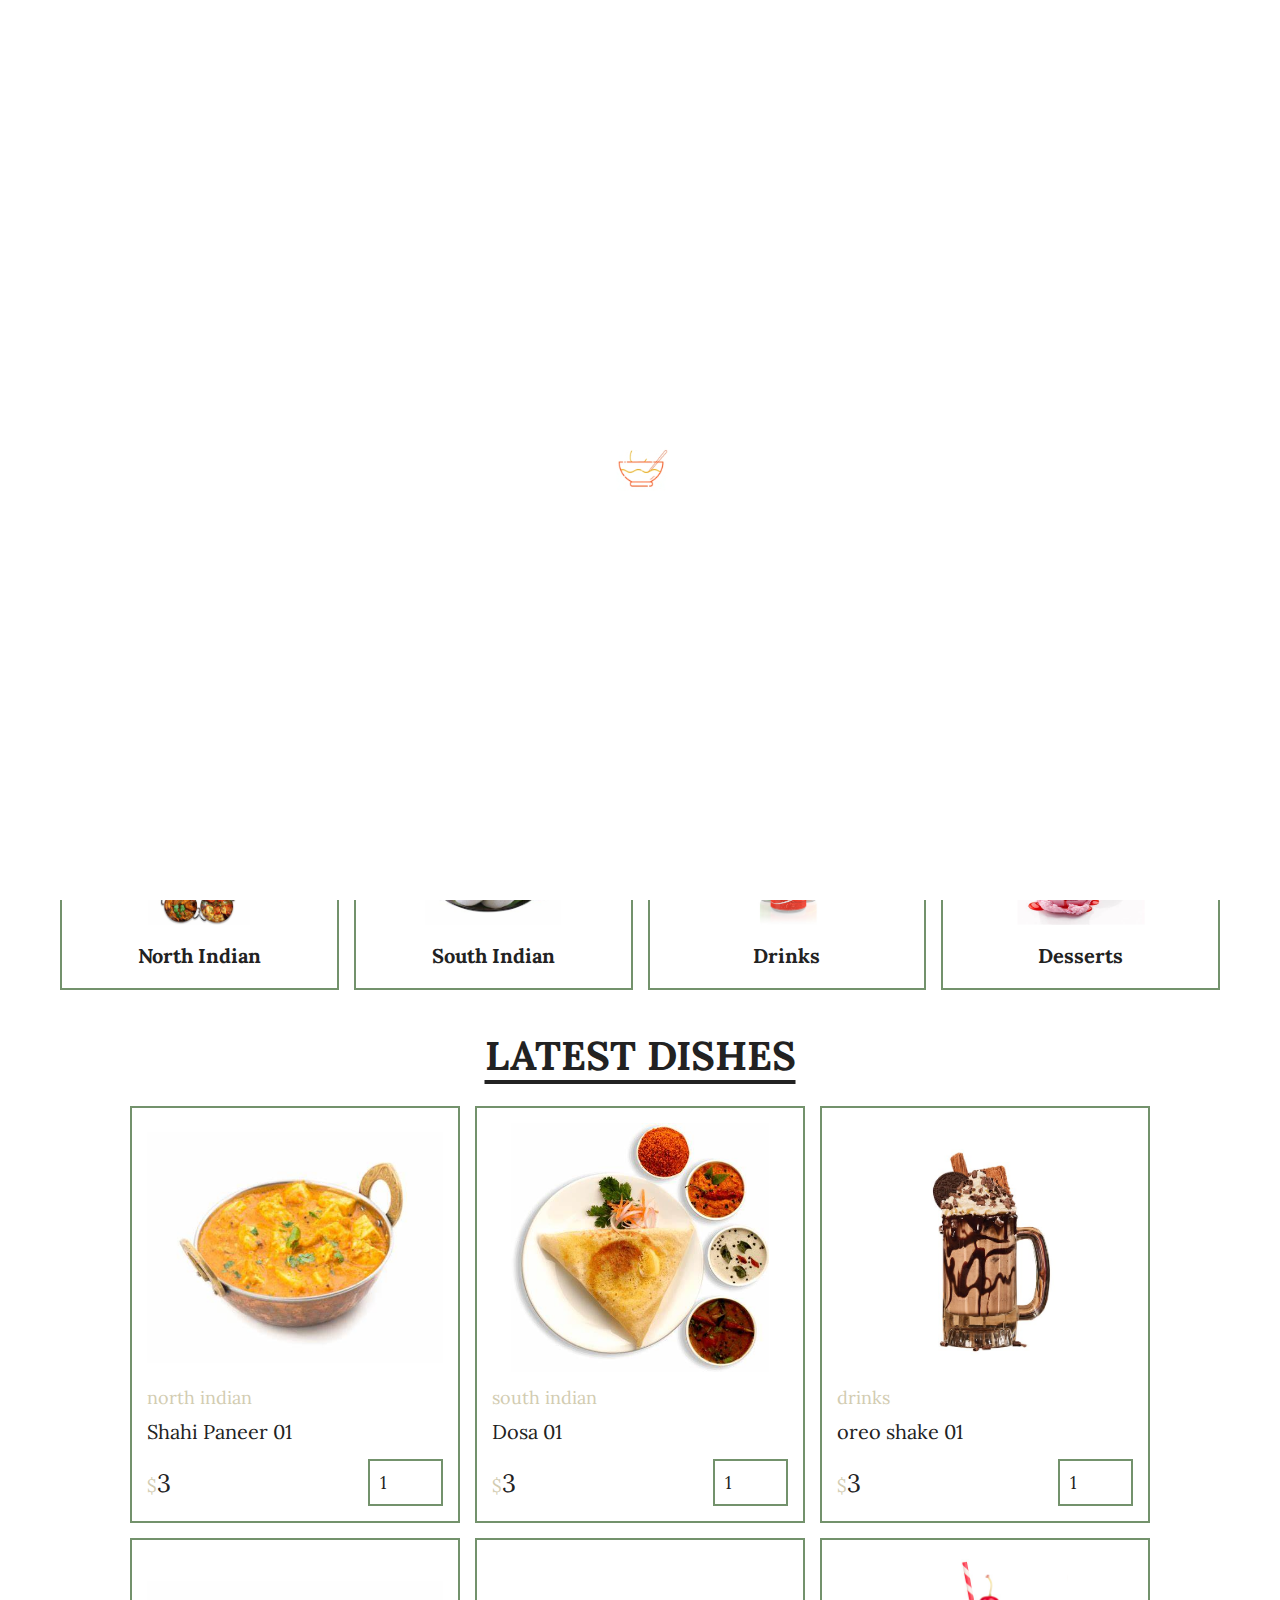
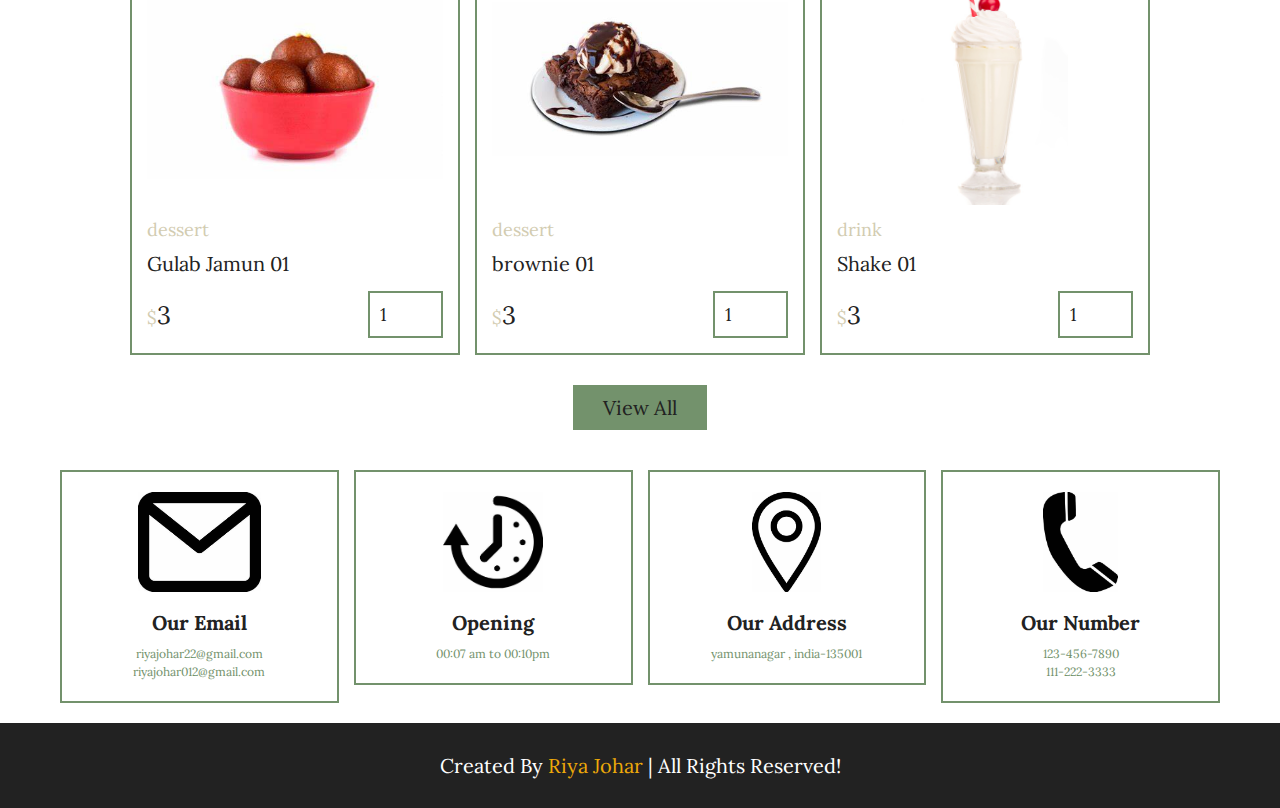
<file: index.html>
<!DOCTYPE html>
<html lang="en">
<head>
    <meta charset="UTF-8">
    <meta http-equiv="X-UA-Compatible" content="IE=edge">
    <meta name="viewport" content="width=device-width, initial-scale=1.0">
    <title>Home</title>
    <link rel="stylesheet" href="https://cdn.jsdelivr.net/npm/swiper@8/swiper-bundle.min.css"/>
    <!-- font awesome cdn link -->
    <link rel="stylesheet" href="https://cdnjs.cloudflare.com/ajax/libs/font-awesome/6.2.0/css/all.min.css">
    <!-- custom cdn link -->
    <link rel="stylesheet" href="style.css">
</head>
<body>
    <!--header section starts  -->
    <header class="header">
        <section class="flex">
            <a href="index.html" class="logo">Delicia:) </a>
            <nav class="navbar">
                <a href="index.html">home</a>
                <a href="about.html">about</a>
                <a href="menu.html">menu</a>
                <a href="orders.html">orders</a>
                <a href="contact.html">contact</a>
            </nav>
            <div class="icons">
                <a href="search.html"><i class="fas fa-search"></i></a>
                <a href="cart.html"><i class="fas fa-shopping-cart"></i><span>(3)</span></a>
                <div id="user-btn" class="fas fa-user"></div>
                <div id="menu-btn" class="fas fa-bars"></div>
            </div>
            <div class="profile">
                <p class="name">Riya Johar</p>
                <div class="flex">
                    <a href="profile.html" class="btn">profile</a>
                    <a href="#" class="delete-btn">logout</a>
                </div>
                <p class="account"><a href="login.html">login</a> or <a href="register.html">register</a></p>
            </div>
        </section>
    </header>
    <!-- header section ends -->
    <!-- hero section starts -->
    <section class="hero">
        <div class=" swiper hero-slider">
            <div class="swiper-wrapper">
               <div class="swiper-slide slide">
                <div class="content">
                    <span>order online</span>
                    <h3>delicious burger</h3>
                    <a href="menu.html" class="btn"> see menu</a>
                </div>
                <div class="image">
                    <img src="images/burger.jpg" alt="">
                </div>
               </div> 

               <div class="swiper-slide slide">
                <div class="content">
                    <span>order online</span>
                    <h3>delicious fries</h3>
                    <a href="menu.html" class="btn"> see menu</a>
                </div>
                <div class="image">
                    <img src="images/french fries (1).jpg" alt="">
                </div>
               </div> 

               <div class="swiper-slide slide">
                <div class="content">
                    <span>order online</span>
                    <h3>delicious pizza</h3>
                    <a href="menu.html" class="btn"> see menu</a>
                </div>
                <div class="image">
                    <img src="images/pizza.jpg" alt="">
                </div>
               </div> 


            </div>
            <div class="swiper-pagination"></div>
        </div>
    </section>
    <!-- hero section ends -->
    <!-- category section starts -->
     <section class="category">
        <h1 class="title">food category</h1>
        <div class="box-container">
            <a href="#" class="box">
                <img src="images/cat1.jpg" alt="">
                <h3>North Indian</h3>
            </a>

            <a href="#" class="box">
                <img src="images/cat5.jpg" alt="">
                <h3>South Indian</h3>
            </a>

            <a href="#" class="box">
                <img src="images/cat3.jpg" alt="">
                <h3>Drinks</h3>
            </a>

            <a href="#" class="box">
                <img src="images/cat4.jpg" alt="">
                <h3>Desserts</h3>
            </a>
        </div>
     </section>
    <!-- category section ends -->
    <!-- home products section starts -->
    <section class="products">
        <h1 class="title">latest dishes</h1>
        <div class="box-container">
            <form action="" method="post" class="box">
                <button type="submit" class="fas fa-eye" name="quick_view"></button>
                <button type="submit" class="fas fa-shopping-cart" name="add_to_cart"></button>
                <img src="images/shahi paneer.jpg" alt="">
                <a href="#" class="cat">north indian</a>
                <div class="name">Shahi Paneer 01</div>
                <div class="flex">
                    <div class="price"><span>$</span>3</div>
                    <input type="number" name="qty" class="qty" min="1" max="99" value="1" onkeypress="if(this.value.length == 2) return false;">
                </div>
            </form>

            <form action="" method="post" class="box">
                <button type="submit" class="fas fa-eye" name="quick_view"></button>
                <button type="submit" class="fas fa-shopping-cart" name="add_to_cart"></button>
                <img src="images/si.jpg" alt="">
                <a href="#" class="cat">south indian</a>
                <div class="name">Dosa 01</div>
                <div class="flex">
                    <div class="price"><span>$</span>3</div>
                    <input type="number" name="qty" class="qty" min="1" max="99" value="1" onkeypress="if(this.value.length == 2) return false;">
                </div>
            </form>

            <form action="" method="post" class="box">
                <button type="submit" class="fas fa-eye" name="quick_view"></button>
                <button type="submit" class="fas fa-shopping-cart" name="add_to_cart"></button>
                <img src="images/os.jpg" alt="">
                <a href="#" class="cat">drinks</a>
                <div class="name">oreo shake 01</div>
                <div class="flex">
                    <div class="price"><span>$</span>3</div>
                    <input type="number" name="qty" class="qty" min="1" max="99" value="1" onkeypress="if(this.value.length == 2) return false;">
                </div>
            </form>

            <form action="" method="post" class="box">
                <button type="submit" class="fas fa-eye" name="quick_view"></button>
                <button type="submit" class="fas fa-shopping-cart" name="add_to_cart"></button>
                <img src="images/gulab jamun.jpg" alt="">
                <a href="#" class="cat">dessert</a>
                <div class="name">Gulab Jamun 01</div>
                <div class="flex">
                    <div class="price"><span>$</span>3</div>
                    <input type="number" name="qty" class="qty" min="1" max="99" value="1" onkeypress="if(this.value.length == 2) return false;">
                </div>
            </form>

            <form action="" method="post" class="box">
                <button type="submit" class="fas fa-eye" name="quick_view"></button>
                <button type="submit" class="fas fa-shopping-cart" name="add_to_cart"></button>
                <img src="images/brownie.jpg" alt="">
                <a href="#" class="cat">dessert</a>
                <div class="name">brownie 01</div>
                <div class="flex">
                    <div class="price"><span>$</span>3</div>
                    <input type="number" name="qty" class="qty" min="1" max="99" value="1" onkeypress="if(this.value.length == 2) return false;">
                </div>
            </form>

            <form action="" method="post" class="box">
                <button type="submit" class="fas fa-eye" name="quick_view"></button>
                <button type="submit" class="fas fa-shopping-cart" name="add_to_cart"></button>
                <img src="images/sh.jpg" alt="">
                <a href="#" class="cat">drink</a>
                <div class="name">Shake 01</div>
                <div class="flex">
                    <div class="price"><span>$</span>3</div>
                    <input type="number" name="qty" class="qty" min="1" max="99" value="1" onkeypress="if(this.value.length == 2) return false;">
                </div>
            </form>  
        </div>
        <div class="more-btn">
            <a href="menu.html" class="btn">view all</a>
        </div>
    </section>
    <!-- home products section ends -->

















<!-- footer section starts -->
<footer class="footer">
    <section class="grid">
        <div class="box">
            <img src="images/mail image.jpg" alt="">
            <h3>our email</h3>
            <a href="mailto:riyajohar22@gmail.com">riyajohar22@gmail.com</a>
            <a href="mailto:riyajohar012@gmail.com">riyajohar012@gmail.com</a>
        </div>
        <div class="box">
            <img src="images/openhours.jpg" alt="">
            <h3>opening</h3>
            <p>00:07 am to 00:10pm</p>
        </div>
        <div class="box">
            <img src="images/location images.jpg" alt="">
            <h3>our address</h3>
            <a href="#">yamunanagar , india-135001</a>
        </div>
        <div class="box">
            <img src="images/phone image.jpg" alt="">
            <h3>our number</h3>
            <a href="tel:123456789">123-456-7890</a>
            <a href="tel:1112223333">111-222-3333</a>
        </div>
    </section>
    <div class="credit">created by <span>Riya Johar</span> | all rights reserved!</div>
</footer>
<!-- footer section ends -->
<div class="loader">
    <img src="images/loader2.gif" alt="">
</div>



<script src="https://cdn.jsdelivr.net/npm/swiper@8/swiper-bundle.min.js"></script>
    <!-- custom js link -->
    <script src="script.js"></script>
    <script>
    var swiper = new Swiper(".hero-slider", {
        loop:true,
        grabCursor: true,
        effect: "flip",
        pagination: {
          el: ".swiper-pagination",
          clickable:true,
        },
      });
    </script>
</body>
</html>
</file>
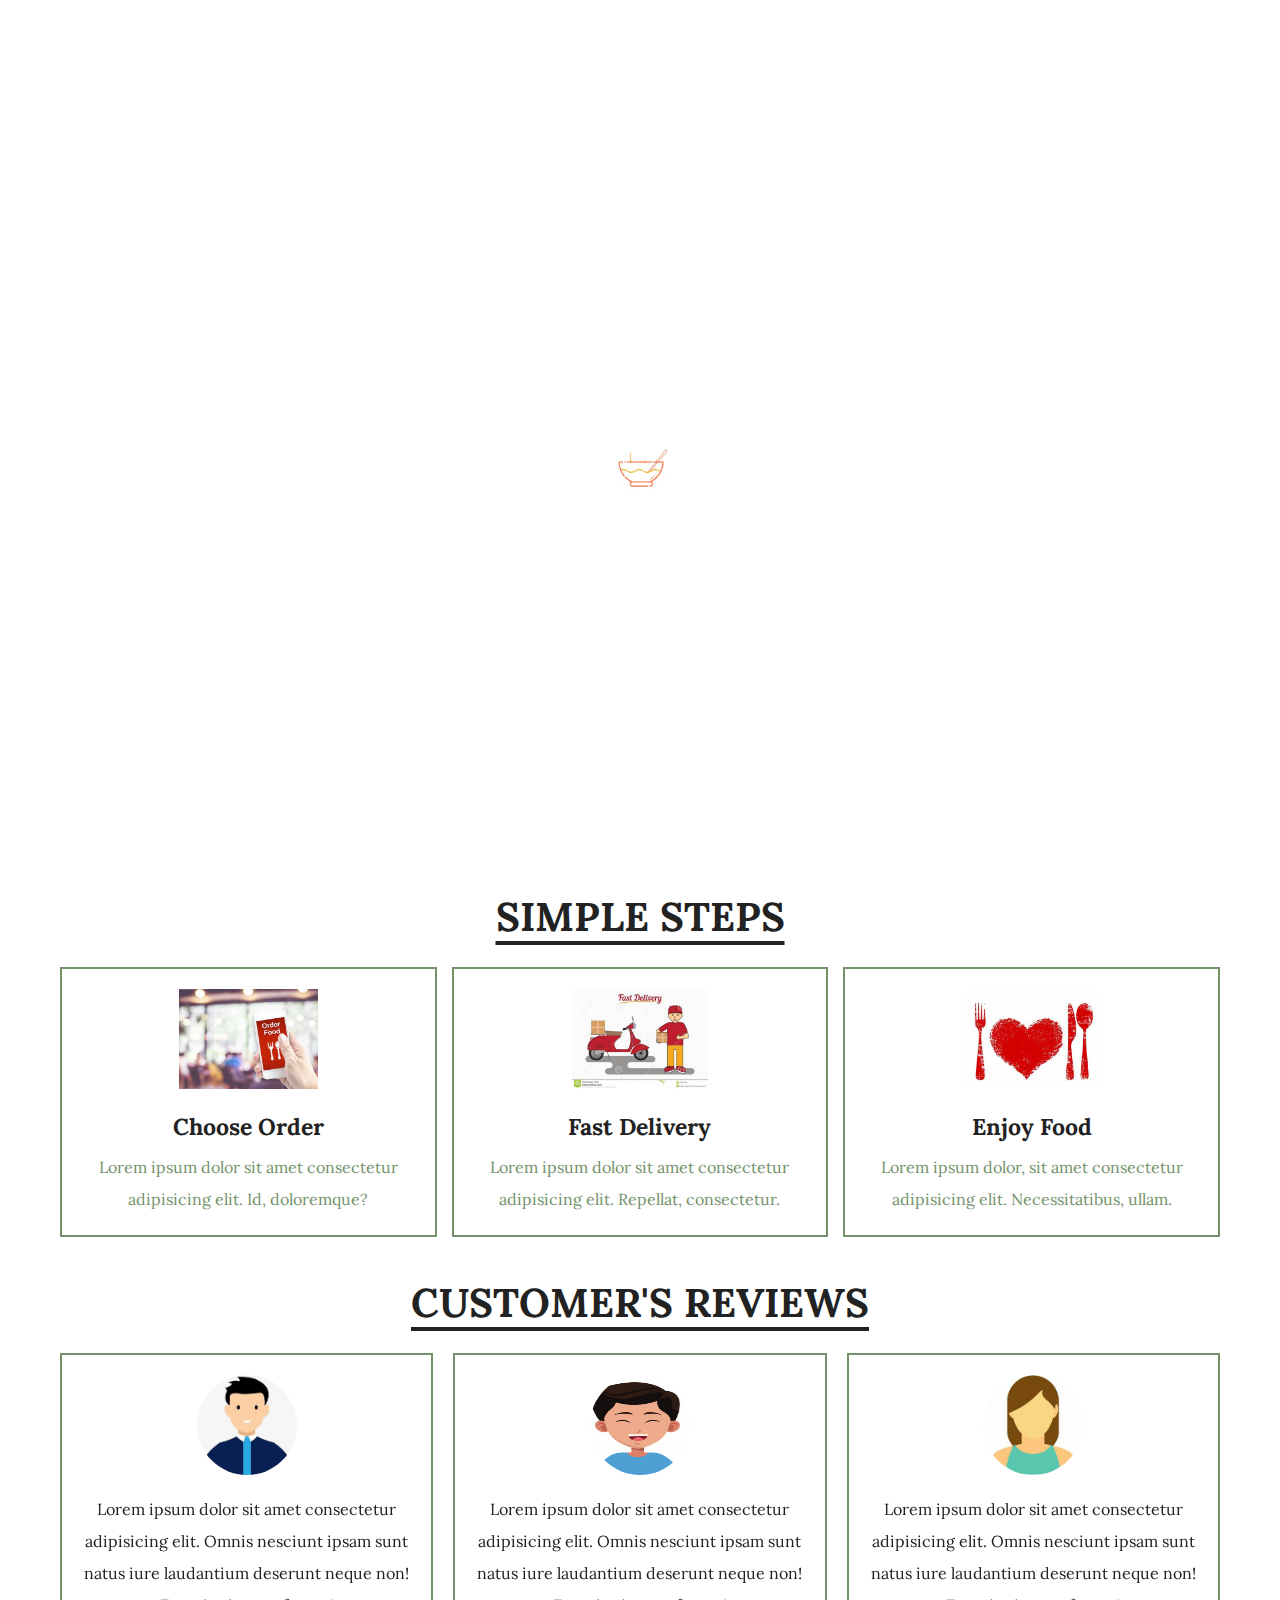
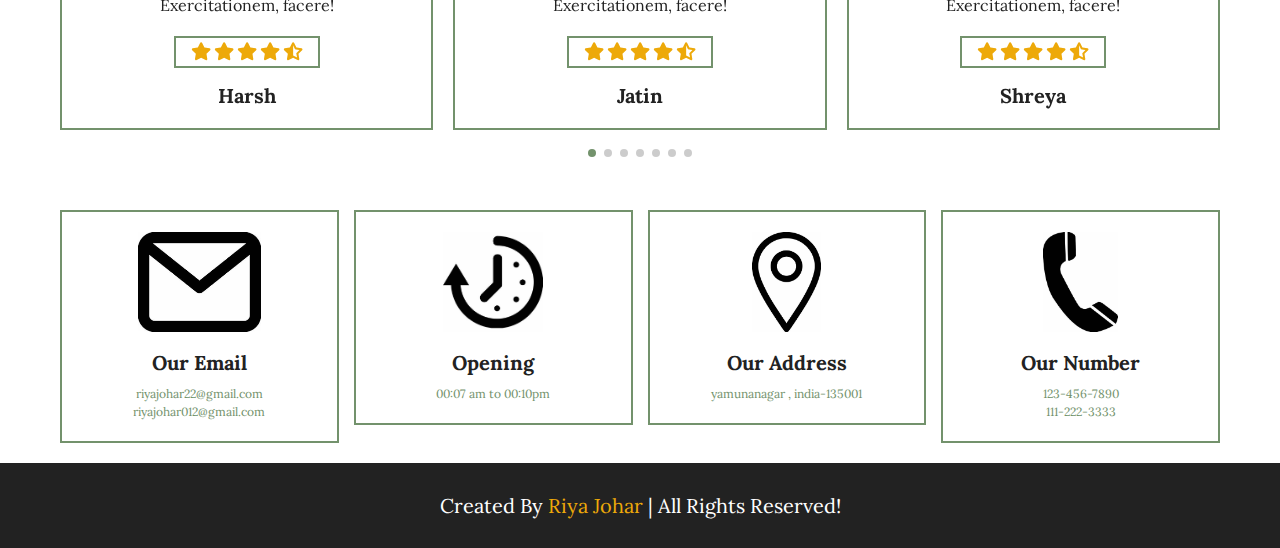
<file: about.html>
<!DOCTYPE html>
<html lang="en">
<head>
    <meta charset="UTF-8">
    <meta http-equiv="X-UA-Compatible" content="IE=edge">
    <meta name="viewport" content="width=device-width, initial-scale=1.0">
    <title>about</title>
    <link rel="stylesheet" href="https://cdn.jsdelivr.net/npm/swiper@8/swiper-bundle.min.css"/>
    <!-- font awesome cdn link -->
    <link rel="stylesheet" href="https://cdnjs.cloudflare.com/ajax/libs/font-awesome/6.2.0/css/all.min.css">
    <!-- custom cdn link -->
    <link rel="stylesheet" href="style.css">
</head>
<body>
    <!--header section starts  -->
    <header class="header">
        <section class="flex">
            <a href="index.html" class="logo">Delicia:) </a>
            <nav class="navbar">
                <a href="index.html">home</a>
                <a href="about.html">about</a>
                <a href="menu.html">menu</a>
                <a href="orders.html">orders</a>
                <a href="contact.html">contact</a>
            </nav>
            <div class="icons">
                <a href="search.html"><i class="fas fa-search"></i></a>
                <a href="cart.html"><i class="fas fa-shopping-cart"></i><span>(3)</span></a>
                <div id="user-btn" class="fas fa-user"></div>
                <div id="menu-btn" class="fas fa-bars"></div>
            </div>
            <div class="profile">
                <p class="name">Riya Johar</p>
                <div class="flex">
                    <a href="profile.html" class="btn">profile</a>
                    <a href="#" class="delete-btn">logout</a>
                </div>
                <p class="account"><a href="login.html">login</a> or <a href="register.html">register</a></p>
            </div>
        </section>
    </header>
    <!-- header section ends -->
    <div class="heading">
        <h3>about us</h3>
        <p><a href="index.html">home</a><span> / about</span></p>
    </div>
    <!-- about section starts -->
    <section class="about">
        <div class="row">
            <div class="image">
                <img src="images/Screenshot (73).png" alt="">
            </div>
            <div class="content">
                <h3>Why love us?</h3>
                <p>Lorem, ipsum dolor sit amet consectetur adipisicing elit. Illum vitae fugit beatae natus ad magni voluptas? Hic cupiditate voluptates laudantium!</p>
                <a href="menu.html" class="btn">our menu</a>
            </div>
        </div>
    </section>
    <!-- about section ends -->
    <!-- step section starts -->
    <section class="steps">
        <h1 class="title">simple steps</h1>
        <div class="box-container">
            <div class="box">
                <img src="images/simplestep1.jpg" alt="">
                <h3>choose order</h3>
                <p>Lorem ipsum dolor sit amet consectetur adipisicing elit. Id, doloremque?</p>
            </div>
            <div class="box">
                <img src="images/simplestep2.jpg" alt="">
                <h3>fast delivery</h3>
                <p>Lorem ipsum dolor sit amet consectetur adipisicing elit. Repellat, consectetur.</p>
            </div>
            <div class="box">
                <img src="images/simplestep3.jpg" alt="">
                <h3>enjoy food</h3>
                <p>Lorem ipsum dolor, sit amet consectetur adipisicing elit. Necessitatibus, ullam.</p>
            </div>
        </div>
    </section>
    <!-- step section ends -->
    <!-- review section starts -->
    <section class="reviews">
        <h1 class="title">customer's reviews</h1>
        <div class="swiper reviews-slider">
            <div class="swiper-wrapper">
                <div class=" swiper-slide slide">
                    <img src="images/boyimage2.jpg" alt="">
                    <p>Lorem ipsum dolor sit amet consectetur adipisicing elit. Omnis nesciunt ipsam sunt natus iure laudantium deserunt neque non! Exercitationem, facere!</p>
                    <div class="stars">
                        <i class="fas fa-star"></i>
                        <i class="fas fa-star"></i>
                        <i class="fas fa-star"></i>
                        <i class="fas fa-star"></i>
                        <i class="fas fa-star-half-alt"></i>
                    </div>
                    <h3>Harsh</h3>
                </div>

                <div class="swiper-slide slide">
                    <img src="images/boyimage3.jpg" alt="">
                    <p>Lorem ipsum dolor sit amet consectetur adipisicing elit. Omnis nesciunt ipsam sunt natus iure laudantium deserunt neque non! Exercitationem, facere!</p>
                    <div class="stars">
                        <i class="fas fa-star"></i>
                        <i class="fas fa-star"></i>
                        <i class="fas fa-star"></i>
                        <i class="fas fa-star"></i>
                        <i class="fas fa-star-half-alt"></i>
                    </div>
                    <h3>Jatin</h3>
                </div>

                <div class="swiper-slide slide">
                    <img src="images/gm1.jpg" alt="">
                    <p>Lorem ipsum dolor sit amet consectetur adipisicing elit. Omnis nesciunt ipsam sunt natus iure laudantium deserunt neque non! Exercitationem, facere!</p>
                    <div class="stars">
                        <i class="fas fa-star"></i>
                        <i class="fas fa-star"></i>
                        <i class="fas fa-star"></i>
                        <i class="fas fa-star"></i>
                        <i class="fas fa-star-half-alt"></i>
                    </div>
                    <h3>Shreya</h3>
                </div>

                <div class="swiper-slide slide">
                    <img src="images/boyimage4.jpg" alt="">
                    <p>Lorem ipsum dolor sit amet consectetur adipisicing elit. Omnis nesciunt ipsam sunt natus iure laudantium deserunt neque non! Exercitationem, facere!</p>
                    <div class="stars">
                        <i class="fas fa-star"></i>
                        <i class="fas fa-star"></i>
                        <i class="fas fa-star"></i>
                        <i class="fas fa-star"></i>
                        <i class="fas fa-star-half-alt"></i>
                    </div>
                    <h3>Aditya</h3>
                </div>

                <div class="swiper-slide slide">
                    <img src="images/gm2.jpg" alt="">
                    <p>Lorem ipsum dolor sit amet consectetur adipisicing elit. Omnis nesciunt ipsam sunt natus iure laudantium deserunt neque non! Exercitationem, facere!</p>
                    <div class="stars">
                        <i class="fas fa-star"></i>
                        <i class="fas fa-star"></i>
                        <i class="fas fa-star"></i>
                        <i class="fas fa-star"></i>
                        <i class="fas fa-star-half-alt"></i>
                    </div>
                    <h3>Divya</h3>
                </div>

                <div class="swiper-slide slide">
                    <img src="images/gm3.jpg" alt="">
                    <p>Lorem ipsum dolor sit amet consectetur adipisicing elit. Omnis nesciunt ipsam sunt natus iure laudantium deserunt neque non! Exercitationem, facere!</p>
                    <div class="stars">
                        <i class="fas fa-star"></i>
                        <i class="fas fa-star"></i>
                        <i class="fas fa-star"></i>
                        <i class="fas fa-star"></i>
                        <i class="fas fa-star-half-alt"></i>
                    </div>
                    <h3>Aliya</h3>
                </div>

                <div class="swiper-slide slide">
                    <img src="images/by.jpg" alt="">
                    <p>Lorem ipsum dolor sit amet consectetur adipisicing elit. Omnis nesciunt ipsam sunt natus iure laudantium deserunt neque non! Exercitationem, facere!</p>
                    <div class="stars">
                        <i class="fas fa-star"></i>
                        <i class="fas fa-star"></i>
                        <i class="fas fa-star"></i>
                        <i class="fas fa-star"></i>
                        <i class="fas fa-star-half-alt"></i>
                    </div>
                    <h3>Ekansh</h3>
                </div>
            </div>
            <div class="swiper-pagination"></div>
        </div>
        
    </section>
    <!-- review section ends -->

















<!-- footer section starts -->
<footer class="footer">
    <section class="grid">
        <div class="box">
            <img src="images/mail image.jpg" alt="">
            <h3>our email</h3>
            <a href="mailto:riyajohar22@gmail.com">riyajohar22@gmail.com</a>
            <a href="mailto:riyajohar012@gmail.com">riyajohar012@gmail.com</a>
        </div>
        <div class="box">
            <img src="images/openhours.jpg" alt="">
            <h3>opening</h3>
            <p>00:07 am to 00:10pm</p>
        </div>
        <div class="box">
            <img src="images/location images.jpg" alt="">
            <h3>our address</h3>
            <a href="#">yamunanagar , india-135001</a>
        </div>
        <div class="box">
            <img src="images/phone image.jpg" alt="">
            <h3>our number</h3>
            <a href="tel:123456789">123-456-7890</a>
            <a href="tel:1112223333">111-222-3333</a>
        </div>
    </section>
    <div class="credit">created by <span>Riya Johar</span> | all rights reserved!</div>
</footer>
<!-- footer section ends -->
<div class="loader">
    <img src="images/loader2.gif" alt="">
</div>




<script src="https://cdn.jsdelivr.net/npm/swiper@8/swiper-bundle.min.js"></script>
    <!-- custom js link -->
    <script src="script.js"></script>
    <script>
    var swiper = new Swiper(".reviews-slider", {
        loop:true,
        grabCursor: true,
        spaceBetween:20,
       
        pagination: {
          el: ".swiper-pagination",
          clickable:true,
        },
        breakpoints: {
        0: {
          slidesPerView: 1,
          
        },
        700: {
          slidesPerView: 2,
    
        },
        1024: {
          slidesPerView: 3,
          
        },
      },
      });
    </script>
</body>
</html>
</file>
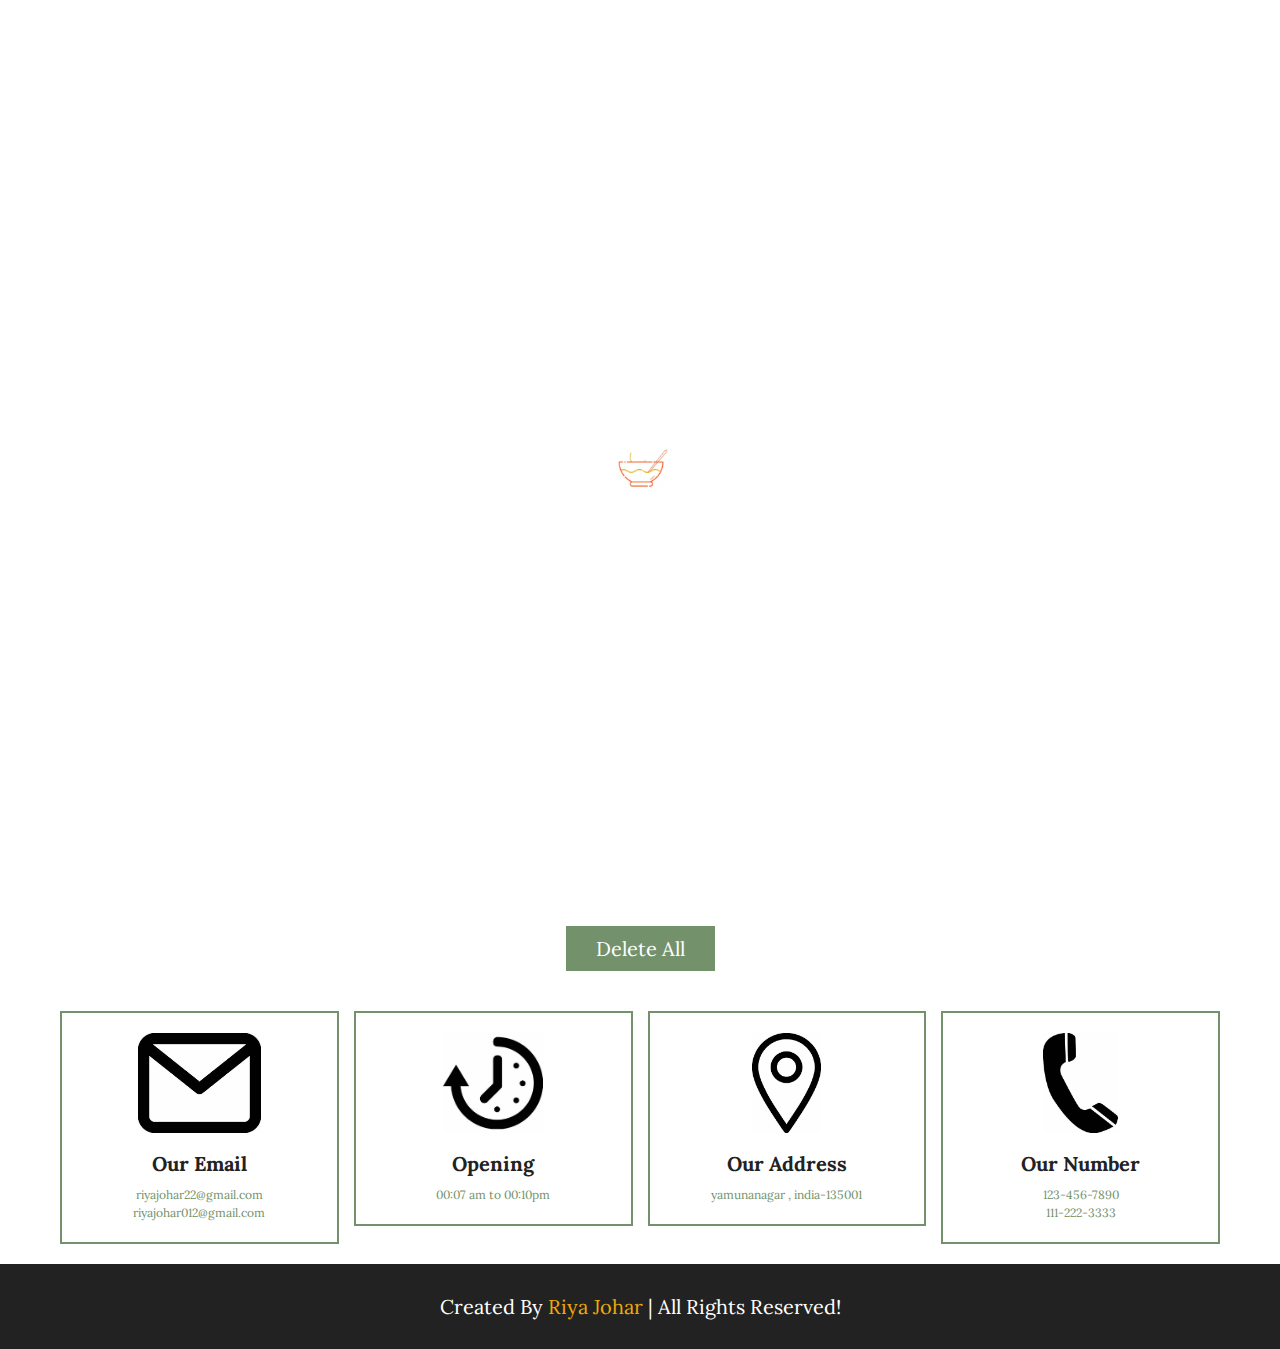
<file: cart.html>
<!DOCTYPE html>
<html lang="en">
<head>
    <meta charset="UTF-8">
    <meta http-equiv="X-UA-Compatible" content="IE=edge">
    <meta name="viewport" content="width=device-width, initial-scale=1.0">
    <title>cart</title>
    <!-- font awesome cdn link -->
    <link rel="stylesheet" href="https://cdnjs.cloudflare.com/ajax/libs/font-awesome/6.2.0/css/all.min.css">
    <!-- custom cdn link -->
    <link rel="stylesheet" href="style.css">
</head>
<body>
    <!--header section starts  -->
    <header class="header">
        <section class="flex">
            <a href="index.html" class="logo">Delicia:) </a>
            <nav class="navbar">
                <a href="index.html">home</a>
                <a href="about.html">about</a>
                <a href="menu.html">menu</a>
                <a href="orders.html">orders</a>
                <a href="contact.html">contact</a>
            </nav>
            <div class="icons">
                <a href="search.html"><i class="fas fa-search"></i></a>
                <a href="cart.html"><i class="fas fa-shopping-cart"></i><span>(3)</span></a>
                <div id="user-btn" class="fas fa-user"></div>
                <div id="menu-btn" class="fas fa-bars"></div>
            </div>
            <div class="profile">
                <p class="name">Riya Johar</p>
                <div class="flex">
                    <a href="profile.html" class="btn">profile</a>
                    <a href="#" class="delete-btn">logout</a>
                </div>
                <p class="account"><a href="login.html">login</a> or <a href="register.html">register</a></p>
            </div>
        </section>
    </header>
    <!-- header section ends -->
    <div class="heading">
        <h3>shopping cart</h3>
        <p><a href="index.html">home</a><span> / cart</span></p>
    </div>
    <!-- shopping cart starts -->
    <!-- <section class="cart-total"> -->
    <section class="products">
        <h1 class="title">your cart</h1>
        <div class="cart-total">
        <p>cart total: <span>$9</span></p>
        <a href="checkout.html" class="btn">proceed to checkout</a>
    </div>
    <div class="box-container">
        <form action="" method="post" class="box">
            <button type="submit" class="fas fa-eye" name="quick_view"></button>
            <button type="submit" class="fas fa-times" name="delete" onclick="return confirm('delete this item?');"></button>

            <img src="images/si.jpg" alt="">
            
            <div class="name">Dosa 01</div>
            <div class="flex">
                <div class="price"><span>$</span>3</div>
                <input type="number" name="qty" class="qty" min="1" max="99" value="1" onkeypress="if(this.value.length == 2) return false;">
                <button type="submit" class="fas fa-edit"></button>
            </div>
            <div class="sub-total">sub total: <span>$3</span></div>
        </form>

        <form action="" method="post" class="box">
            <button type="submit" class="fas fa-eye" name="quick_view"></button>
            <button type="submit" class="fas fa-times" name="delete" onclick="return confirm('delete this item?');"></button>

            <img src="images/si.jpg" alt="">
            
            <div class="name">Dosa 01</div>
            <div class="flex">
                <div class="price"><span>$</span>3</div>
                <input type="number" name="qty" class="qty" min="1" max="99" value="1" onkeypress="if(this.value.length == 2) return false;">
                <button type="submit" class="fas fa-edit"></button>
            </div>
            <div class="sub-total">sub total: <span>$3</span></div>
        </form>

        <form action="" method="post" class="box">
            <button type="submit" class="fas fa-eye" name="quick_view"></button>
            <button type="submit" class="fas fa-times" name="delete" onclick="return confirm('delete this item?');"></button>

            <img src="images/si.jpg" alt="">
            
            <div class="name">Dosa 01</div>
            <div class="flex">
                <div class="price"><span>$</span>3</div>
                <input type="number" name="qty" class="qty" min="1" max="99" value="1" onkeypress="if(this.value.length == 2) return false;">
                <button type="submit" class="fas fa-edit"></button>
            </div>
            <div class="sub-total">sub total: <span>$3</span></div>
        </form>
    </div>

    
    <div class="more-btn">
        <form action="" method="post">
            <button type="submit" class="delete-btn" name="delete_all" onclick="return confirm('delete all from cart?');">delete all</button>
        </form>
    </div>






   
    

</section>
    <!-- shooping cart ends -->
















<!-- footer section starts -->
<footer class="footer">
    <section class="grid">
        <div class="box">
            <img src="images/mail image.jpg" alt="">
            <h3>our email</h3>
            <a href="mailto:riyajohar22@gmail.com">riyajohar22@gmail.com</a>
            <a href="mailto:riyajohar012@gmail.com">riyajohar012@gmail.com</a>
        </div>
        <div class="box">
            <img src="images/openhours.jpg" alt="">
            <h3>opening</h3>
            <p>00:07 am to 00:10pm</p>
        </div>
        <div class="box">
            <img src="images/location images.jpg" alt="">
            <h3>our address</h3>
            <a href="#">yamunanagar , india-135001</a>
        </div>
        <div class="box">
            <img src="images/phone image.jpg" alt="">
            <h3>our number</h3>
            <a href="tel:123456789">123-456-7890</a>
            <a href="tel:1112223333">111-222-3333</a>
        </div>
    </section>
    <div class="credit">created by <span>Riya Johar</span> | all rights reserved!</div>
</footer>
<!-- footer section ends -->


<div class="loader">
    <img src="images/loader2.gif" alt="">
</div>


    <!-- custom js link -->
    <script src="script.js"></script>
</body>
</html>
</file>
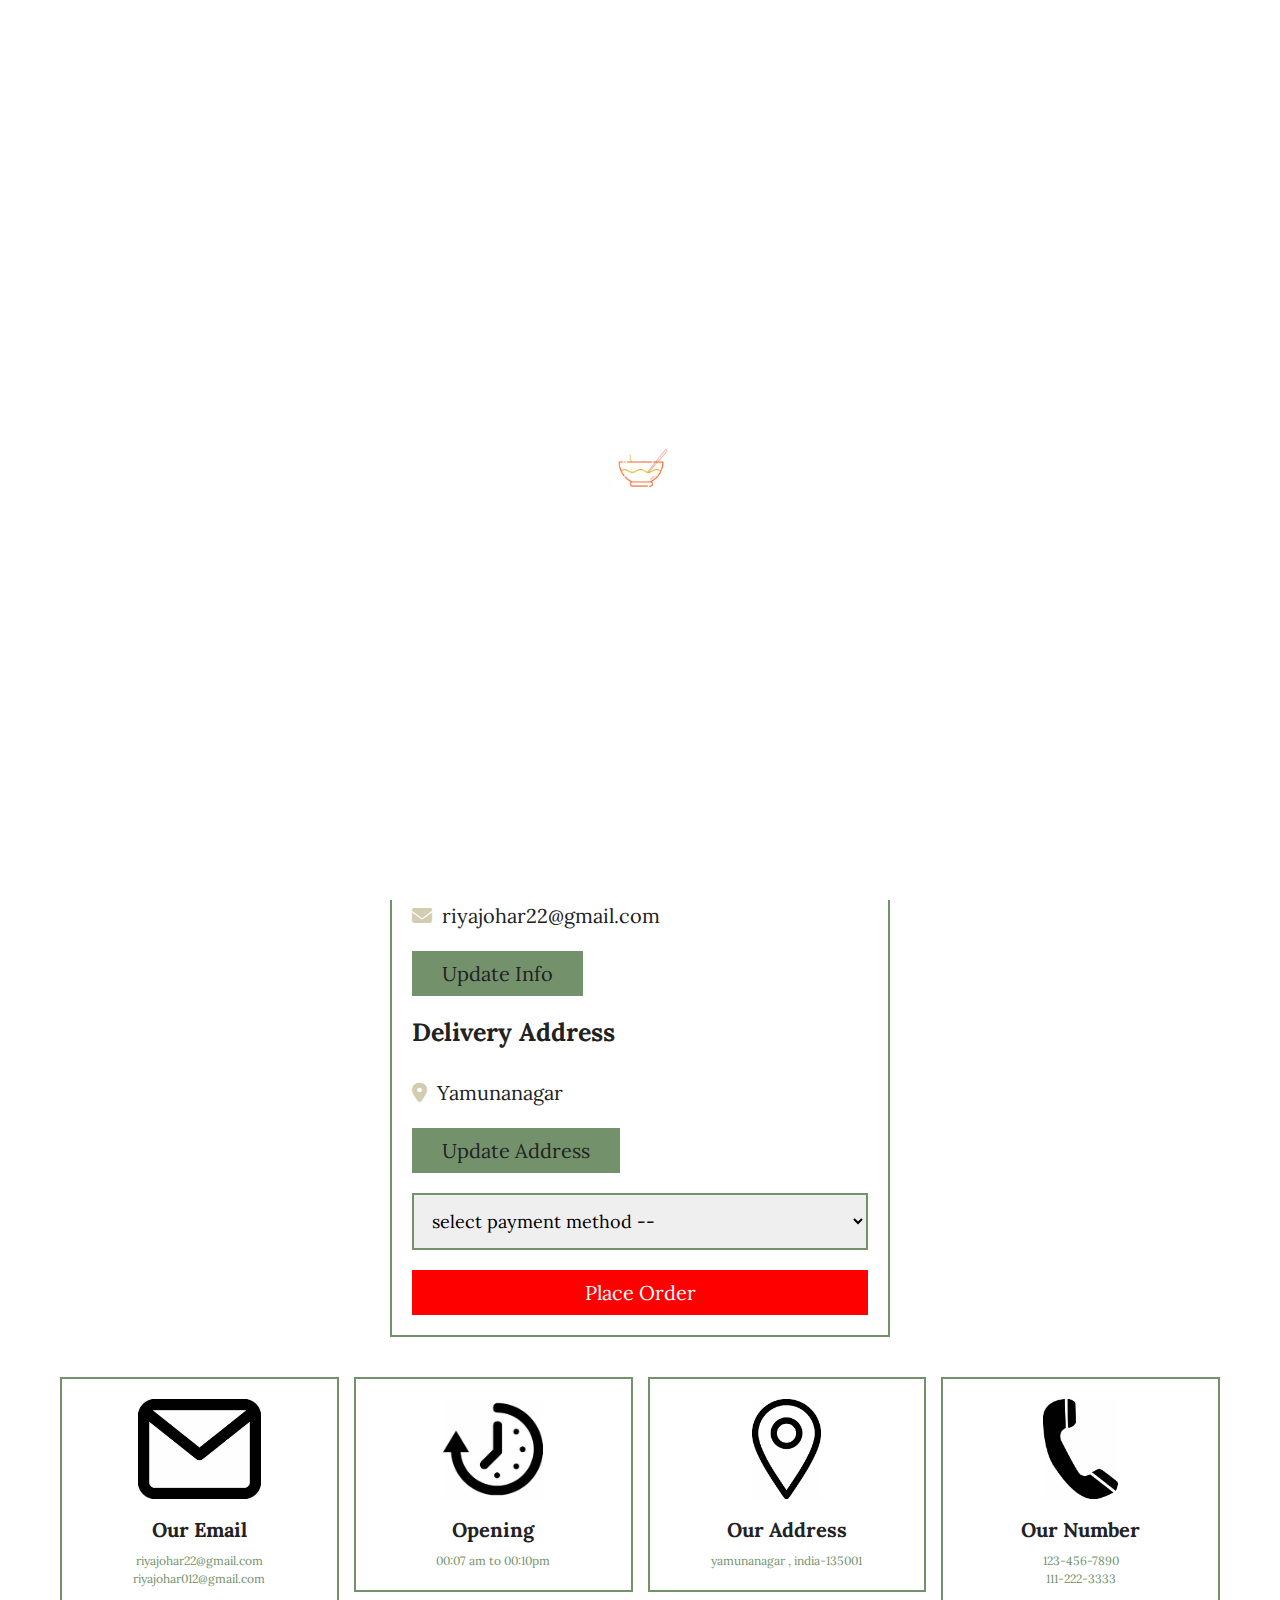
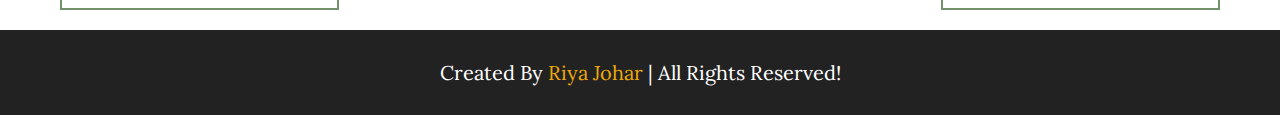
<file: checkout.html>
<!DOCTYPE html>
<html lang="en">
<head>
    <meta charset="UTF-8">
    <meta http-equiv="X-UA-Compatible" content="IE=edge">
    <meta name="viewport" content="width=device-width, initial-scale=1.0">
    <title>checkout</title>
    <!-- font awesome cdn link -->
    <link rel="stylesheet" href="https://cdnjs.cloudflare.com/ajax/libs/font-awesome/6.2.0/css/all.min.css">
    <!-- custom cdn link -->
    <link rel="stylesheet" href="style.css">
</head>
<body>
    <!--header section starts  -->
    <header class="header">
        <section class="flex">
            <a href="index.html" class="logo">Delicia:) </a>
            <nav class="navbar">
                <a href="index.html">home</a>
                <a href="about.html">about</a>
                <a href="menu.html">menu</a>
                <a href="orders.html">orders</a>
                <a href="contact.html">contact</a>
            </nav>
            <div class="icons">
                <a href="search.html"><i class="fas fa-search"></i></a>
                <a href="cart.html"><i class="fas fa-shopping-cart"></i><span>(3)</span></a>
                <div id="user-btn" class="fas fa-user"></div>
                <div id="menu-btn" class="fas fa-bars"></div>
            </div>
            <div class="profile">
                <p class="name">Riya Johar</p>
                <div class="flex">
                    <a href="profile.html" class="btn">profile</a>
                    <a href="#" class="delete-btn">logout</a>
                </div>
                <p class="account"><a href="login.html">login</a> or <a href="register.html">register</a></p>
            </div>
        </section>
    </header>
    <!-- header section ends -->
    <div class="heading">
        <h3>checkout</h3>
        <p><a href="index.html">home</a><span> / checkout</span></p>
    </div>
    <section class="checkout">
        <h1 class="title">order summary</h1>
        <form action="" method="post">
        <div class="cart-items">
            <h3>cart items</h3>
          <p><span class="name">north indian 01</span></span><span class="price">$3</span></p>
          <p><span class="name">north indian 01</span></span><span class="price">$3</span></p> 
          <p><span class="name">north indian 01</span></span><span class="price">$3</span></p>     
          <p class="grand-total"><span class="name">grand total :</span><span class="price">$9</span></p>
          <a href="cart.html" class="btn">view cart</a>
        </div>
        <div class="user-info">
            <h3>your info</h3>
         <p><i class="fas fa-user"></i><span>Riya Johar</span></p>
         <p><i class="fas fa-phone"></i><span>1234567890</span></p>
         <p><i class="fas fa-envelope"></i><span>riyajohar22@gmail.com</span></p>
         <a href="update_profile.html" class="btn">update info</a>
         <h3>delivery address</h3>
         <p><i class="fas fa-map-marker-alt"></i><span>Yamunanagar</span></p>
         <a href="update_address.html" class="btn">update address</a>
         <select name="method" class="box" required>
            <option value="" disabled selected>select payment method --</option>
            <option value="cash on delivery">cash on delivery</option>
            <option value="credit card">credit card</option>
            <option value="paytm">paytm</option>
            <option value="paypal">paypal</option>
         </select>
         <input type="submit" value="place order" class="btn" style="width:100%; background:red; color: var(--white);">
        </div>

        </form>
    </section>

















<!-- footer section starts -->
<footer class="footer">
    <section class="grid">
        <div class="box">
            <img src="images/mail image.jpg" alt="">
            <h3>our email</h3>
            <a href="mailto:riyajohar22@gmail.com">riyajohar22@gmail.com</a>
            <a href="mailto:riyajohar012@gmail.com">riyajohar012@gmail.com</a>
        </div>
        <div class="box">
            <img src="images/openhours.jpg" alt="">
            <h3>opening</h3>
            <p>00:07 am to 00:10pm</p>
        </div>
        <div class="box">
            <img src="images/location images.jpg" alt="">
            <h3>our address</h3>
            <a href="#">yamunanagar , india-135001</a>
        </div>
        <div class="box">
            <img src="images/phone image.jpg" alt="">
            <h3>our number</h3>
            <a href="tel:123456789">123-456-7890</a>
            <a href="tel:1112223333">111-222-3333</a>
        </div>
    </section>
    <div class="credit">created by <span>Riya Johar</span> | all rights reserved!</div>
</footer>
<!-- footer section ends -->


<div class="loader">
    <img src="images/loader2.gif" alt="">
</div>


    <!-- custom js link -->
    <script src="script.js"></script>
</body>
</html>
</file>
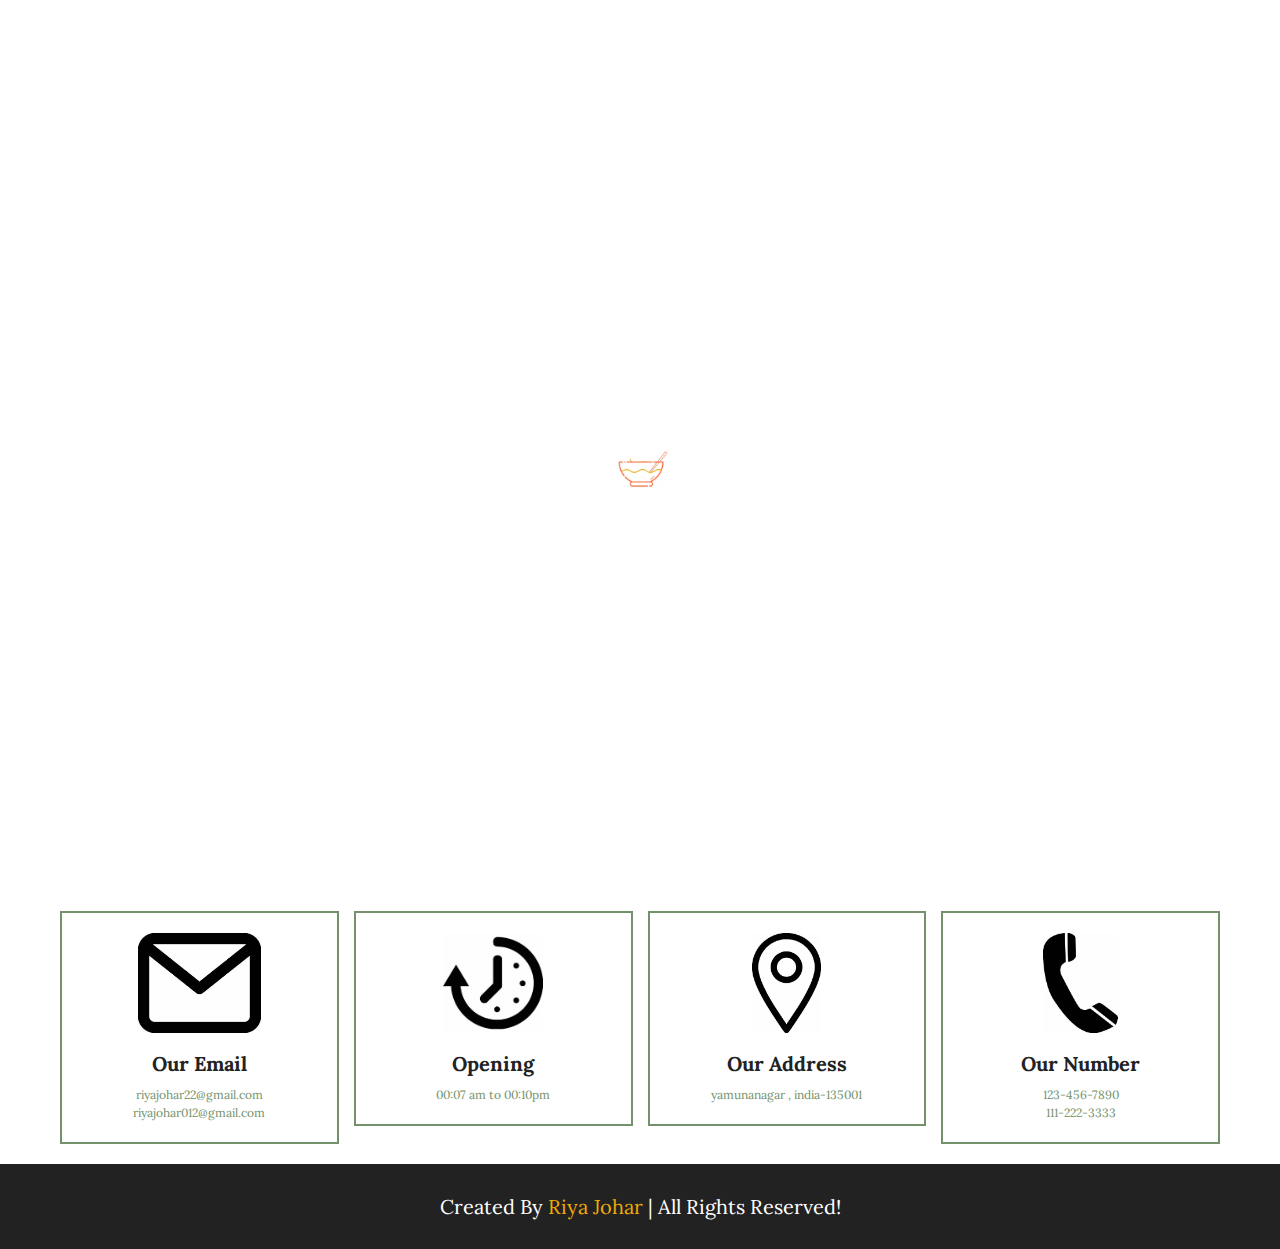
<file: contact.html>
<!DOCTYPE html>
<html lang="en">
<head>
    <meta charset="UTF-8">
    <meta http-equiv="X-UA-Compatible" content="IE=edge">
    <meta name="viewport" content="width=device-width, initial-scale=1.0">
    <title>contact</title>
    <!-- font awesome cdn link -->
    <link rel="stylesheet" href="https://cdnjs.cloudflare.com/ajax/libs/font-awesome/6.2.0/css/all.min.css">
    <!-- custom cdn link -->
    <link rel="stylesheet" href="style.css">
</head>
<body>
    <!--header section starts  -->
    <header class="header">
        <section class="flex">
            <a href="index.html" class="logo">Delicia:) </a>
            <nav class="navbar">
                <a href="index.html">home</a>
                <a href="about.html">about</a>
                <a href="menu.html">menu</a>
                <a href="orders.html">orders</a>
                <a href="contact.html">contact</a>
            </nav>
            <div class="icons">
                <a href="search.html"><i class="fas fa-search"></i></a>
                <a href="cart.html"><i class="fas fa-shopping-cart"></i><span>(3)</span></a>
                <div id="user-btn" class="fas fa-user"></div>
                <div id="menu-btn" class="fas fa-bars"></div>
            </div>
            <div class="profile">
                <p class="name">Riya Johar</p>
                <div class="flex">
                    <a href="profile.html" class="btn">profile</a>
                    <a href="#" class="delete-btn">logout</a>
                </div>
                <p class="account"><a href="login.html">login</a> or <a href="register.html">register</a></p>
            </div>
        </section>
    </header>
    <!-- header section ends -->
    <div class="heading">
        <h3>contact us</h3>
        <p><a href="index.html">home</a><span> / contact</span></p>
    </div>
    <!-- contact section starts-->
    <section class="contact">
        <div class="row">
            <div class="image">
                <img src="images/CONTACT.png" alt="">
            </div>
            <form action="" method="post">
                <h3>tell us something!</h3>
                <input type="text" name="name" maxlength="50" class="box" placeholder="enter your name" required>
                <input type="number" name="number" min="0" max="999999999" class="box" placeholder="enter your number" required onkeypress="if (this.value.length ==10) return false;">
                <input type="email" name="email" maxlength="50" class="box" placeholder="enter your email" required>
                <textarea name="msg" class="box" required placeholder="enter your message" maxlength="500" cols="30" rows="10"></textarea>
                <input type="submit" value="send message" name="send" class="btn">
            </form>
        </div>
    </section>
    <!-- contact section ends -->

















<!-- footer section starts -->
<footer class="footer">
    <section class="grid">
        <div class="box">
            <img src="images/mail image.jpg" alt="">
            <h3>our email</h3>
            <a href="mailto:riyajohar22@gmail.com">riyajohar22@gmail.com</a>
            <a href="mailto:riyajohar012@gmail.com">riyajohar012@gmail.com</a>
        </div>
        <div class="box">
            <img src="images/openhours.jpg" alt="">
            <h3>opening</h3>
            <p>00:07 am to 00:10pm</p>
        </div>
        <div class="box">
            <img src="images/location images.jpg" alt="">
            <h3>our address</h3>
            <a href="#">yamunanagar , india-135001</a>
        </div>
        <div class="box">
            <img src="images/phone image.jpg" alt="">
            <h3>our number</h3>
            <a href="tel:123456789">123-456-7890</a>
            <a href="tel:1112223333">111-222-3333</a>
        </div>
    </section>
    <div class="credit">created by <span>Riya Johar</span> | all rights reserved!</div>
</footer>
<!-- footer section ends -->


<div class="loader">
    <img src="images/loader2.gif" alt="">
</div>


    <!-- custom js link -->
    <script src="script.js"></script>
</body>
</html>
</file>
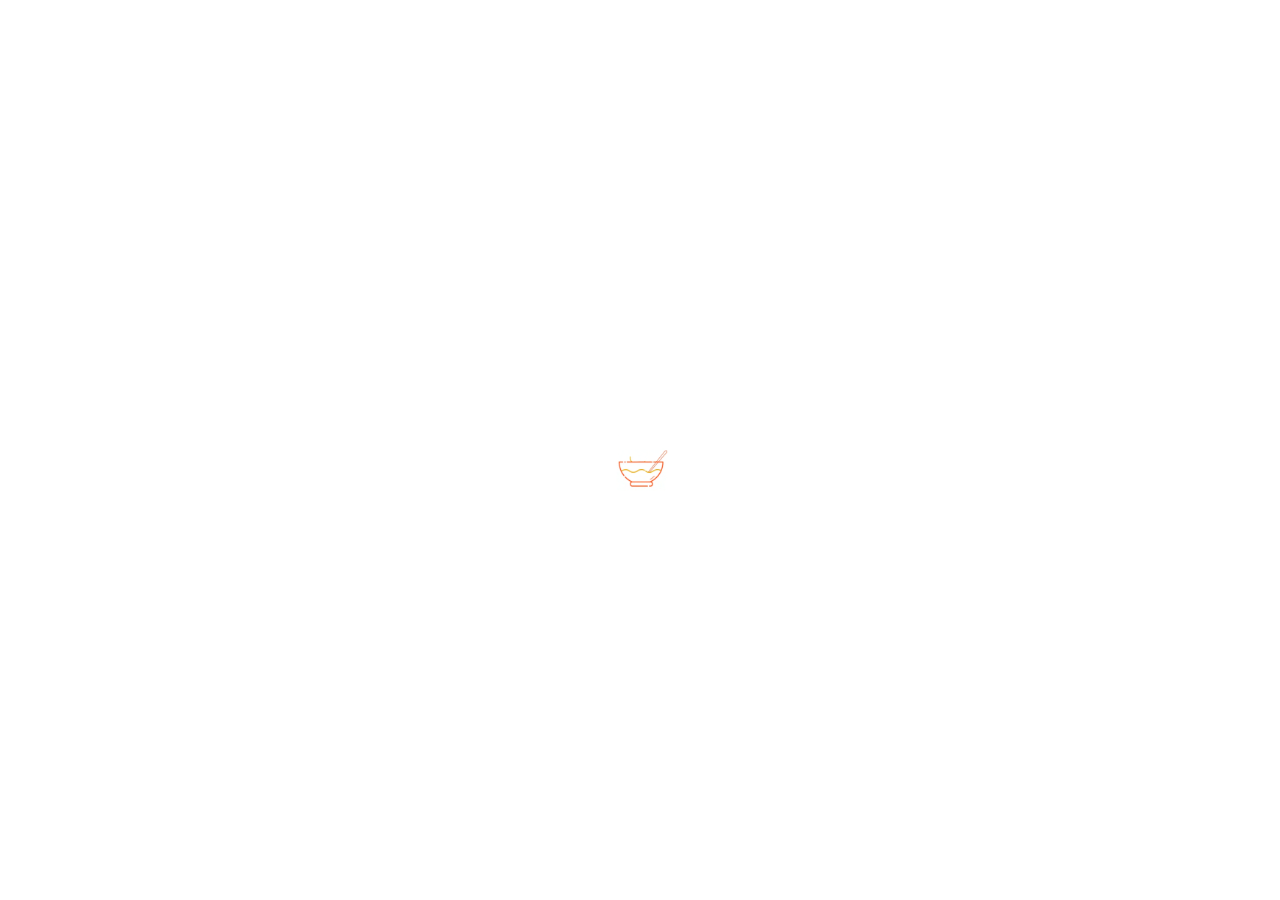
<file: login.html>
<!DOCTYPE html>
<html lang="en">
<head>
    <meta charset="UTF-8">
    <meta http-equiv="X-UA-Compatible" content="IE=edge">
    <meta name="viewport" content="width=device-width, initial-scale=1.0">
    <title>login</title>
    <!-- font awesome cdn link -->
    <link rel="stylesheet" href="https://cdnjs.cloudflare.com/ajax/libs/font-awesome/6.2.0/css/all.min.css">
    <!-- custom cdn link -->
    <link rel="stylesheet" href="style.css">
</head>
<body>
    <!--header section starts  -->
    <header class="header">
        <section class="flex">
            <a href="index.html" class="logo">Delicia:) </a>
            <nav class="navbar">
                <a href="index.html">home</a>
                <a href="about.html">about</a>
                <a href="menu.html">menu</a>
                <a href="orders.html">orders</a>
                <a href="contact.html">contact</a>
            </nav>
            <div class="icons">
                <a href="search.html"><i class="fas fa-search"></i></a>
                <a href="cart.html"><i class="fas fa-shopping-cart"></i><span>(3)</span></a>
                <div id="user-btn" class="fas fa-user"></div>
                <div id="menu-btn" class="fas fa-bars"></div>
            </div>
            <div class="profile">
                <p class="name">Riya Johar</p>
                <div class="flex">
                    <a href="profile.html" class="btn">profile</a>
                    <a href="#" class="delete-btn">logout</a>
                </div>
                <p class="account"><a href="login.html">login</a> or <a href="register.html">register</a></p>
            </div>
        </section>
    </header>
    <!-- header section ends -->
<section class="form-container">
    <form action="" method="post">
        <h3>login now</h3>
        <input type="email" name="email" required placeholder="enter your email" class="box" maxlength="50" oninput="this.value = this.value.replace(/\s/g, ' ')">
        <input type="password" name="pass" required placeholder="enter your password" class="box" maxlength="50" oninput="this.value = this.value.replace(/\s/g, ' ')">
        <input type="submit" value="login now"  name="submit" class="btn">
        <p>Don't have an account ? <a href="register.html">register now</a></p>
    </form>
</section>

















<!-- footer section starts -->
<footer class="footer">
    <section class="grid">
        <div class="box">
            <img src="images/mail image.jpg" alt="">
            <h3>our email</h3>
            <a href="mailto:riyajohar22@gmail.com">riyajohar22@gmail.com</a>
            <a href="mailto:riyajohar012@gmail.com">riyajohar012@gmail.com</a>
        </div>
        <div class="box">
            <img src="images/openhours.jpg" alt="">
            <h3>opening</h3>
            <p>00:07 am to 00:10pm</p>
        </div>
        <div class="box">
            <img src="images/location images.jpg" alt="">
            <h3>our address</h3>
            <a href="#">yamunanagar , india-135001</a>
        </div>
        <div class="box">
            <img src="images/phone image.jpg" alt="">
            <h3>our number</h3>
            <a href="tel:123456789">123-456-7890</a>
            <a href="tel:1112223333">111-222-3333</a>
        </div>
    </section>
    <div class="credit">created by <span>Riya Johar</span> | all rights reserved!</div>
</footer>
<!-- footer section ends -->


<div class="loader">
    <img src="images/loader2.gif" alt="">
</div>


    <!-- custom js link -->
    <script src="script.js"></script>
</body>
</html>
</file>
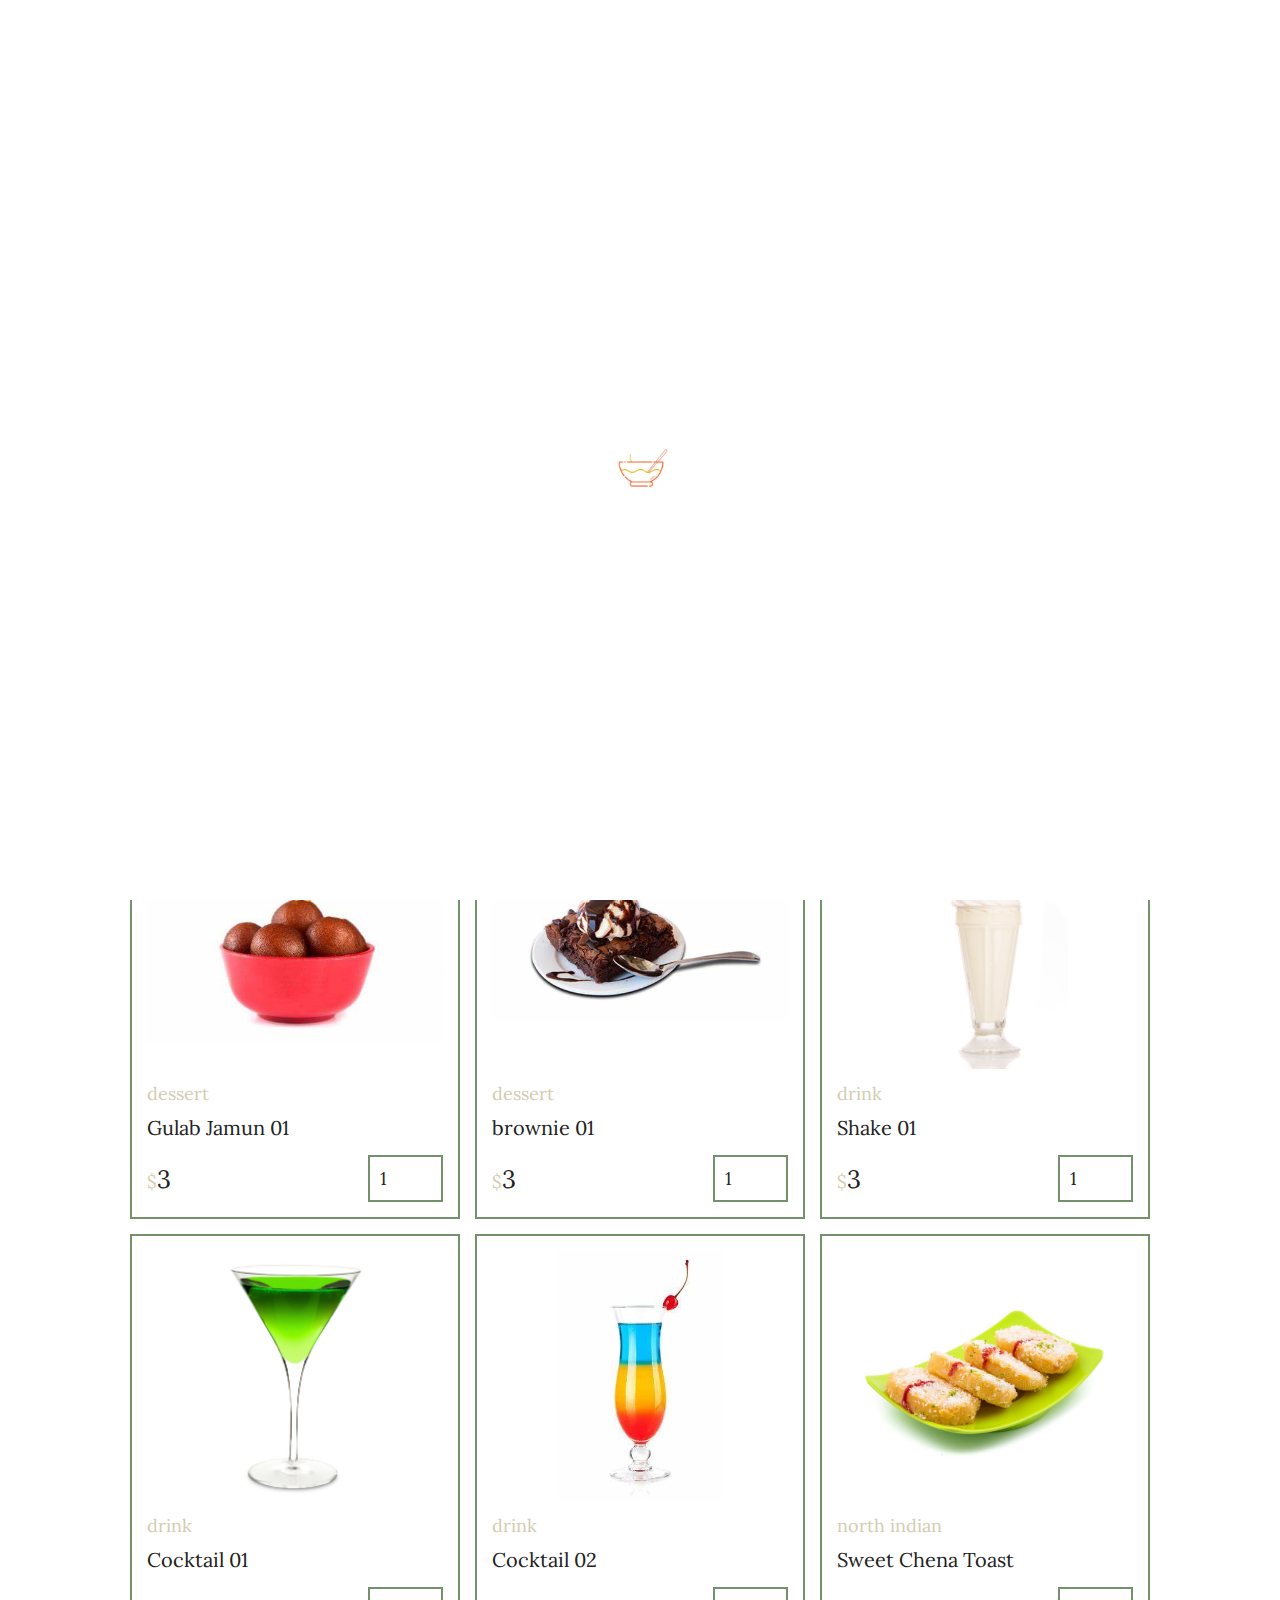
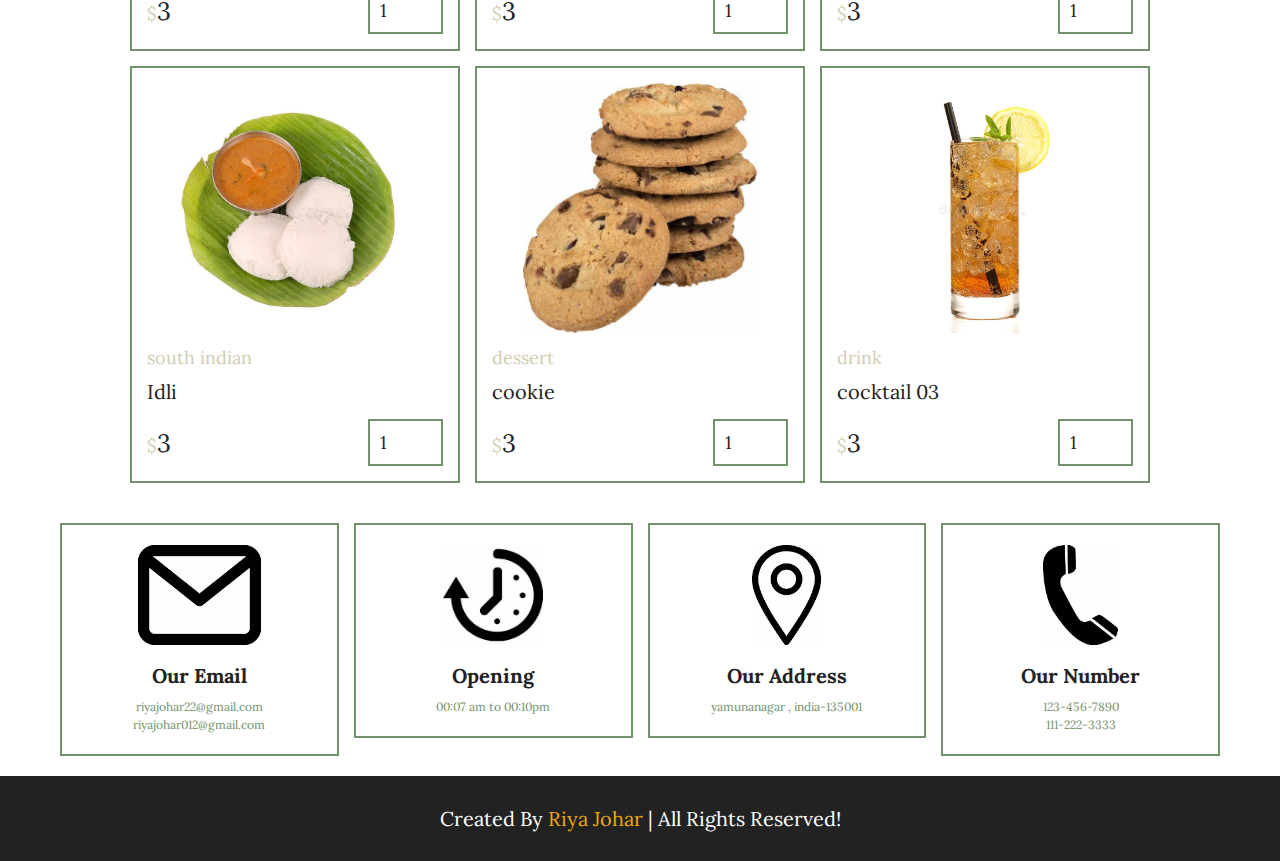
<file: menu.html>
<!DOCTYPE html>
<html lang="en">
<head>
    <meta charset="UTF-8">
    <meta http-equiv="X-UA-Compatible" content="IE=edge">
    <meta name="viewport" content="width=device-width, initial-scale=1.0">
    <title>menu</title>
    <!-- font awesome cdn link -->
    <link rel="stylesheet" href="https://cdnjs.cloudflare.com/ajax/libs/font-awesome/6.2.0/css/all.min.css">
    <!-- custom cdn link -->
    <link rel="stylesheet" href="style.css">
</head>
<body>
    <!--header section starts  -->
    <header class="header">
        <section class="flex">
            <a href="index.html" class="logo">Delicia:) </a>
            <nav class="navbar">
                <a href="index.html">home</a>
                <a href="about.html">about</a>
                <a href="menu.html">menu</a>
                <a href="orders.html">orders</a>
                <a href="contact.html">contact</a>
            </nav>
            <div class="icons">
                <a href="search.html"><i class="fas fa-search"></i></a>
                <a href="cart.html"><i class="fas fa-shopping-cart"></i><span>(3)</span></a>
                <div id="user-btn" class="fas fa-user"></div>
                <div id="menu-btn" class="fas fa-bars"></div>
            </div>
            <div class="profile">
                <p class="name">Riya Johar</p>
                <div class="flex">
                    <a href="profile.html" class="btn">profile</a>
                    <a href="#" class="delete-btn">logout</a>
                </div>
                <p class="account"><a href="login.html">login</a> or <a href="register.html">register</a></p>
            </div>
        </section>
    </header>
    <!-- header section ends -->
    <div class="heading">
        <h3>menu-licious</h3>
        <p><a href="index.html">home</a><span> / menu</span></p>
    </div>
    <!-- menu section starts -->
    <section class="products">
        <h1 class="title">latest dishes</h1>
        <div class="box-container">
            <form action="" method="post" class="box">
                <button type="submit" class="fas fa-eye" name="quick_view"></button>
                <button type="submit" class="fas fa-shopping-cart" name="add_to_cart"></button>
                <img src="images/shahi paneer.jpg" alt="">
                <a href="#" class="cat">north indian</a>
                <div class="name">Shahi Paneer 01</div>
                <div class="flex">
                    <div class="price"><span>$</span>3</div>
                    <input type="number" name="qty" class="qty" min="1" max="99" value="1" onkeypress="if(this.value.length == 2) return false;">
                </div>
            </form>

            <form action="" method="post" class="box">
                <button type="submit" class="fas fa-eye" name="quick_view"></button>
                <button type="submit" class="fas fa-shopping-cart" name="add_to_cart"></button>
                <img src="images/si.jpg" alt="">
                <a href="#" class="cat">south indian</a>
                <div class="name">Dosa 01</div>
                <div class="flex">
                    <div class="price"><span>$</span>3</div>
                    <input type="number" name="qty" class="qty" min="1" max="99" value="1" onkeypress="if(this.value.length == 2) return false;">
                </div>
            </form>

            <form action="" method="post" class="box">
                <button type="submit" class="fas fa-eye" name="quick_view"></button>
                <button type="submit" class="fas fa-shopping-cart" name="add_to_cart"></button>
                <img src="images/os.jpg" alt="">
                <a href="#" class="cat">drinks</a>
                <div class="name">oreo shake 01</div>
                <div class="flex">
                    <div class="price"><span>$</span>3</div>
                    <input type="number" name="qty" class="qty" min="1" max="99" value="1" onkeypress="if(this.value.length == 2) return false;">
                </div>
            </form>

            <form action="" method="post" class="box">
                <button type="submit" class="fas fa-eye" name="quick_view"></button>
                <button type="submit" class="fas fa-shopping-cart" name="add_to_cart"></button>
                <img src="images/gulab jamun.jpg" alt="">
                <a href="#" class="cat">dessert</a>
                <div class="name">Gulab Jamun 01</div>
                <div class="flex">
                    <div class="price"><span>$</span>3</div>
                    <input type="number" name="qty" class="qty" min="1" max="99" value="1" onkeypress="if(this.value.length == 2) return false;">
                </div>
            </form>

            <form action="" method="post" class="box">
                <button type="submit" class="fas fa-eye" name="quick_view"></button>
                <button type="submit" class="fas fa-shopping-cart" name="add_to_cart"></button>
                <img src="images/brownie.jpg" alt="">
                <a href="#" class="cat">dessert</a>
                <div class="name">brownie 01</div>
                <div class="flex">
                    <div class="price"><span>$</span>3</div>
                    <input type="number" name="qty" class="qty" min="1" max="99" value="1" onkeypress="if(this.value.length == 2) return false;">
                </div>
            </form>

            <form action="" method="post" class="box">
                <button type="submit" class="fas fa-eye" name="quick_view"></button>
                <button type="submit" class="fas fa-shopping-cart" name="add_to_cart"></button>
                <img src="images/sh.jpg" alt="">
                <a href="#" class="cat">drink</a>
                <div class="name">Shake 01</div>
                <div class="flex">
                    <div class="price"><span>$</span>3</div>
                    <input type="number" name="qty" class="qty" min="1" max="99" value="1" onkeypress="if(this.value.length == 2) return false;">
                </div>
            </form>  

            <form action="" method="post" class="box">
                <button type="submit" class="fas fa-eye" name="quick_view"></button>
                <button type="submit" class="fas fa-shopping-cart" name="add_to_cart"></button>
                <img src="images/green aplle martini cocktail.jpg" alt="">
                <a href="#" class="cat">drink</a>
                <div class="name">Cocktail 01</div>
                <div class="flex">
                    <div class="price"><span>$</span>3</div>
                    <input type="number" name="qty" class="qty" min="1" max="99" value="1" onkeypress="if(this.value.length == 2) return false;">
                </div>
            </form> 
            
            <form action="" method="post" class="box">
                <button type="submit" class="fas fa-eye" name="quick_view"></button>
                <button type="submit" class="fas fa-shopping-cart" name="add_to_cart"></button>
                <img src="images/cocktail.jpg " alt="">
                <a href="#" class="cat">drink</a>
                <div class="name">Cocktail 02</div>
                <div class="flex">
                    <div class="price"><span>$</span>3</div>
                    <input type="number" name="qty" class="qty" min="1" max="99" value="1" onkeypress="if(this.value.length == 2) return false;">
                </div>
            </form>  

            <form action="" method="post" class="box">
                <button type="submit" class="fas fa-eye" name="quick_view"></button>
                <button type="submit" class="fas fa-shopping-cart" name="add_to_cart"></button>
                <img src="images/ni.jpg" alt="">
                <a href="#" class="cat">north indian</a>
                <div class="name">Sweet Chena Toast</div>
                <div class="flex">
                    <div class="price"><span>$</span>3</div>
                    <input type="number" name="qty" class="qty" min="1" max="99" value="1" onkeypress="if(this.value.length == 2) return false;">
                </div>
            </form>  
            <form action="" method="post" class="box">
                <button type="submit" class="fas fa-eye" name="quick_view"></button>
                <button type="submit" class="fas fa-shopping-cart" name="add_to_cart"></button>
                <img src="images/idli2.jpg" alt="">
                <a href="#" class="cat">south indian</a>
                <div class="name">Idli</div>
                <div class="flex">
                    <div class="price"><span>$</span>3</div>
                    <input type="number" name="qty" class="qty" min="1" max="99" value="1" onkeypress="if(this.value.length == 2) return false;">
                </div>
            </form>  

            <form action="" method="post" class="box">
                <button type="submit" class="fas fa-eye" name="quick_view"></button>
                <button type="submit" class="fas fa-shopping-cart" name="add_to_cart"></button>
                <img src="images/cookie.jpg" alt="">
                <a href="#" class="cat">dessert</a>
                <div class="name">cookie</div>
                <div class="flex">
                    <div class="price"><span>$</span>3</div>
                    <input type="number" name="qty" class="qty" min="1" max="99" value="1" onkeypress="if(this.value.length == 2) return false;">
                </div>
            </form>  

            <form action="" method="post" class="box">
                <button type="submit" class="fas fa-eye" name="quick_view"></button>
                <button type="submit" class="fas fa-shopping-cart" name="add_to_cart"></button>
                <img src="images/cocktail1.jpg" alt="">
                <a href="#" class="cat">drink</a>
                <div class="name">cocktail 03</div>
                <div class="flex">
                    <div class="price"><span>$</span>3</div>
                    <input type="number" name="qty" class="qty" min="1" max="99" value="1" onkeypress="if(this.value.length == 2) return false;">
                </div>
            </form>  


            
        </div>
        
    </section>
    <!-- menu section emds -->
















<!-- footer section starts -->
<footer class="footer">
    <section class="grid">
        <div class="box">
            <img src="images/mail image.jpg" alt="">
            <h3>our email</h3>
            <a href="mailto:riyajohar22@gmail.com">riyajohar22@gmail.com</a>
            <a href="mailto:riyajohar012@gmail.com">riyajohar012@gmail.com</a>
        </div>
        <div class="box">
            <img src="images/openhours.jpg" alt="">
            <h3>opening</h3>
            <p>00:07 am to 00:10pm</p>
        </div>
        <div class="box">
            <img src="images/location images.jpg" alt="">
            <h3>our address</h3>
            <a href="#">yamunanagar , india-135001</a>
        </div>
        <div class="box">
            <img src="images/phone image.jpg" alt="">
            <h3>our number</h3>
            <a href="tel:123456789">123-456-7890</a>
            <a href="tel:1112223333">111-222-3333</a>
        </div>
    </section>
    <div class="credit">created by <span>Riya Johar</span> | all rights reserved!</div>
</footer>
<!-- footer section ends -->


<div class="loader">
    <img src="images/loader2.gif" alt="">
</div>


    <!-- custom js link -->
    <script src="script.js"></script>
</body>
</html>
</file>
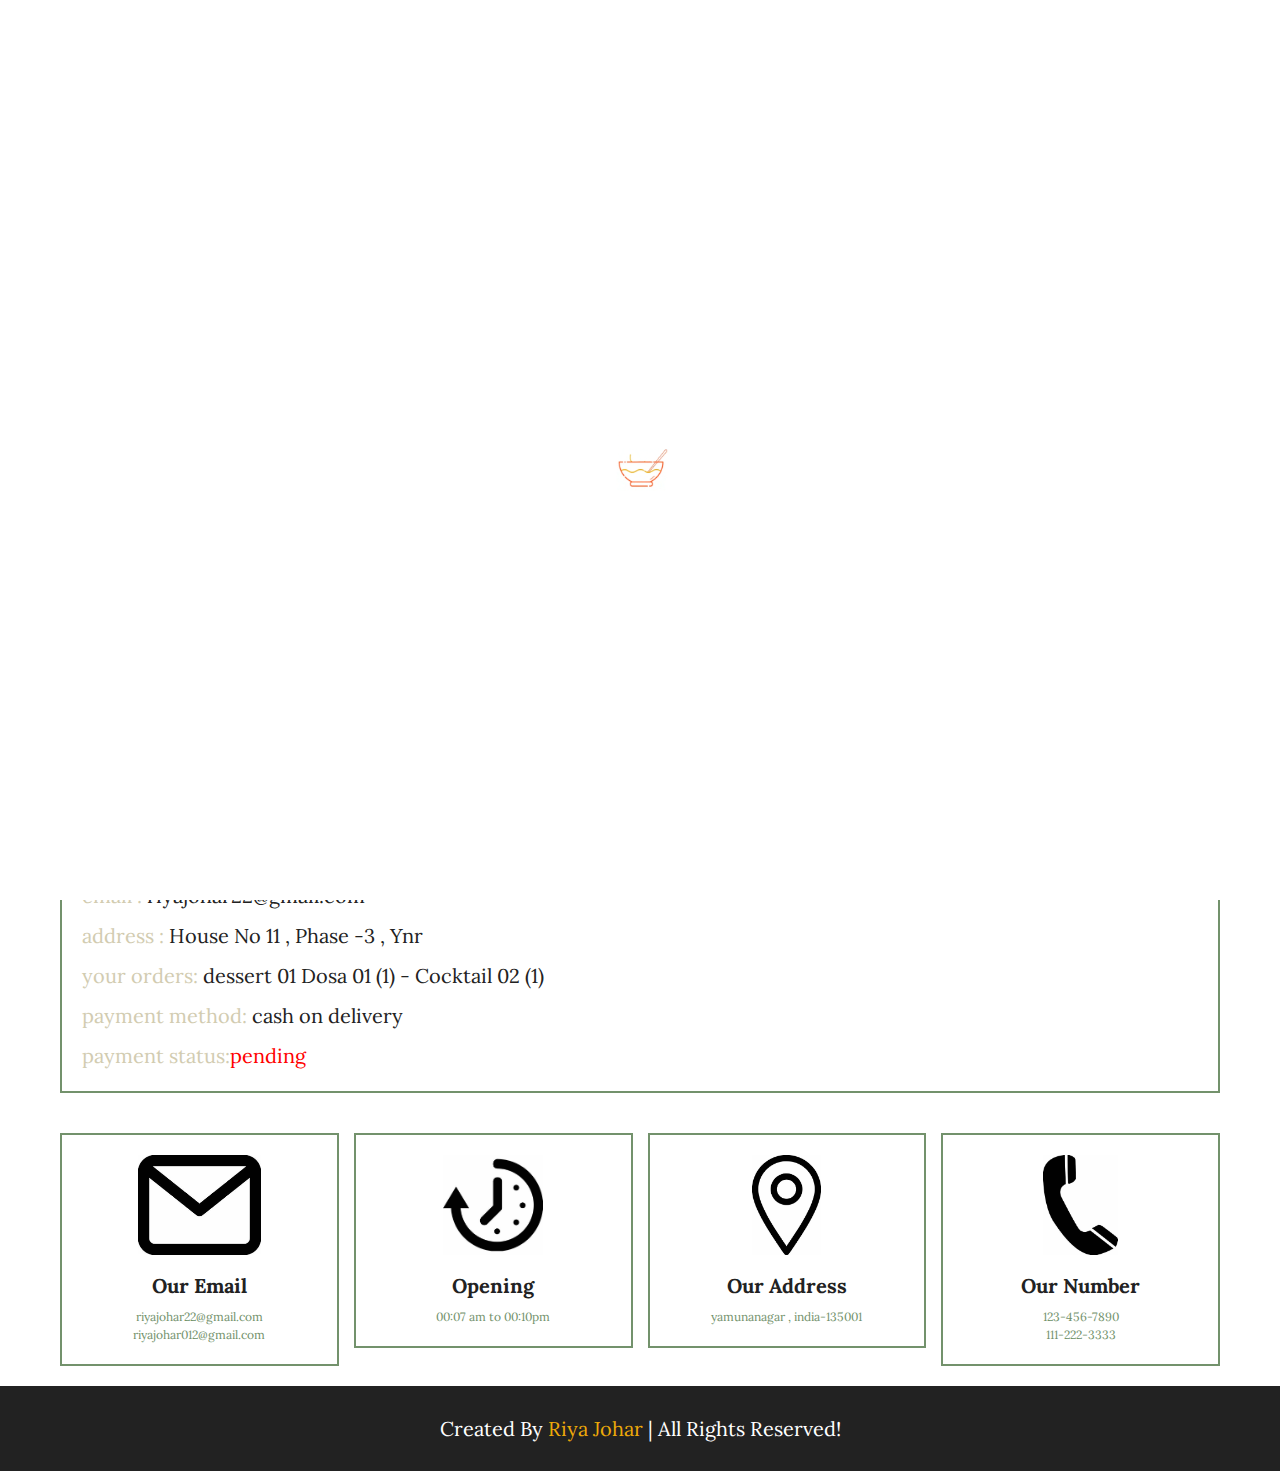
<file: orders.html>
<!DOCTYPE html>
<html lang="en">
<head>
    <meta charset="UTF-8">
    <meta http-equiv="X-UA-Compatible" content="IE=edge">
    <meta name="viewport" content="width=device-width, initial-scale=1.0">
    <title>orders</title>
    <!-- font awesome cdn link -->
    <link rel="stylesheet" href="https://cdnjs.cloudflare.com/ajax/libs/font-awesome/6.2.0/css/all.min.css">
    <!-- custom cdn link -->
    <link rel="stylesheet" href="style.css">
</head>
<body>
    <!--header section starts  -->
    <header class="header">
        <section class="flex">
            <a href="index.html" class="logo">Delicia:) </a>
            <nav class="navbar">
                <a href="index.html">home</a>
                <a href="about.html">about</a>
                <a href="menu.html">menu</a>
                <a href="orders.html">orders</a>
                <a href="contact.html">contact</a>
            </nav>
            <div class="icons">
                <a href="search.html"><i class="fas fa-search"></i></a>
                <a href="cart.html"><i class="fas fa-shopping-cart"></i><span>(3)</span></a>
                <div id="user-btn" class="fas fa-user"></div>
                <div id="menu-btn" class="fas fa-bars"></div>
            </div>
            <div class="profile">
                <p class="name">Riya Johar</p>
                <div class="flex">
                    <a href="profile.html" class="btn">profile</a>
                    <a href="#" class="delete-btn">logout</a>
                </div>
                <p class="account"><a href="login.html">login</a> or <a href="register.html">register</a></p>
            </div>
        </section>
    </header>
    <!-- header section ends -->
    <div class="heading">
        <h3>orders</h3>
        <p><a href="index.html">home</a><span> / orders</span></p>
    </div>
    <section class="orders">
        <h1 class="title">your orders</h1>
        <div class="box-container">
            <div class="box">
            <p>placed on : <span>6-01-2023</span></p>
            <p>name : <span>Riya</span></p>
            <p>number : <span>1234567890</span></p>
            <p>email : <span>riyajohar22@gmail.com</span></p>
            <p>address : <span>House No 11 , Phase -3 , Ynr</span></p>
            <p>your orders: <span>dessert 01 Dosa 01 (1) - Cocktail 02 (1)</span></p>
            <p>payment method: <span>cash on delivery</span></p>
            <p>payment status:<span style="color:red;">pending</span></p>
        </div>

        <div class="box">
            <p>placed on : <span>6-01-2023</span></p>
            <p>name : <span>Riya</span></p>
            <p>number : <span>1234567890</span></p>
            <p>email : <span>riyajohar22@gmail.com</span></p>
            <p>address : <span>House No 11 , Phase -3 , Ynr</span></p>
            <p>your orders: <span>dessert 01 Dosa 01 (1) - Cocktail 02 (1)</span></p>
            <p>payment method: <span>cash on delivery</span></p>
            <p>payment status:<span style="color:red;">pending</span></p>
        </div>

        <div class="box">
            <p>placed on : <span>6-01-2023</span></p>
            <p>name : <span>Riya</span></p>
            <p>number : <span>1234567890</span></p>
            <p>email : <span>riyajohar22@gmail.com</span></p>
            <p>address : <span>House No 11 , Phase -3 , Ynr</span></p>
            <p>your orders: <span>dessert 01 Dosa 01 (1) - Cocktail 02 (1)</span></p>
            <p>payment method: <span>cash on delivery</span></p>
            <p>payment status:<span style="color:red;">pending</span></p>
        </div>
        
        </div>
    </section>
















<!-- footer section starts -->
<footer class="footer">
    <section class="grid">
        <div class="box">
            <img src="images/mail image.jpg" alt="">
            <h3>our email</h3>
            <a href="mailto:riyajohar22@gmail.com">riyajohar22@gmail.com</a>
            <a href="mailto:riyajohar012@gmail.com">riyajohar012@gmail.com</a>
        </div>
        <div class="box">
            <img src="images/openhours.jpg" alt="">
            <h3>opening</h3>
            <p>00:07 am to 00:10pm</p>
        </div>
        <div class="box">
            <img src="images/location images.jpg" alt="">
            <h3>our address</h3>
            <a href="#">yamunanagar , india-135001</a>
        </div>
        <div class="box">
            <img src="images/phone image.jpg" alt="">
            <h3>our number</h3>
            <a href="tel:123456789">123-456-7890</a>
            <a href="tel:1112223333">111-222-3333</a>
        </div>
    </section>
    <div class="credit">created by <span>Riya Johar</span> | all rights reserved!</div>
</footer>
<!-- footer section ends -->

<div class="loader">
    <img src="images/loader2.gif" alt="">
</div>



    <!-- custom js link -->
    <script src="script.js"></script>
</body>
</html>
</file>
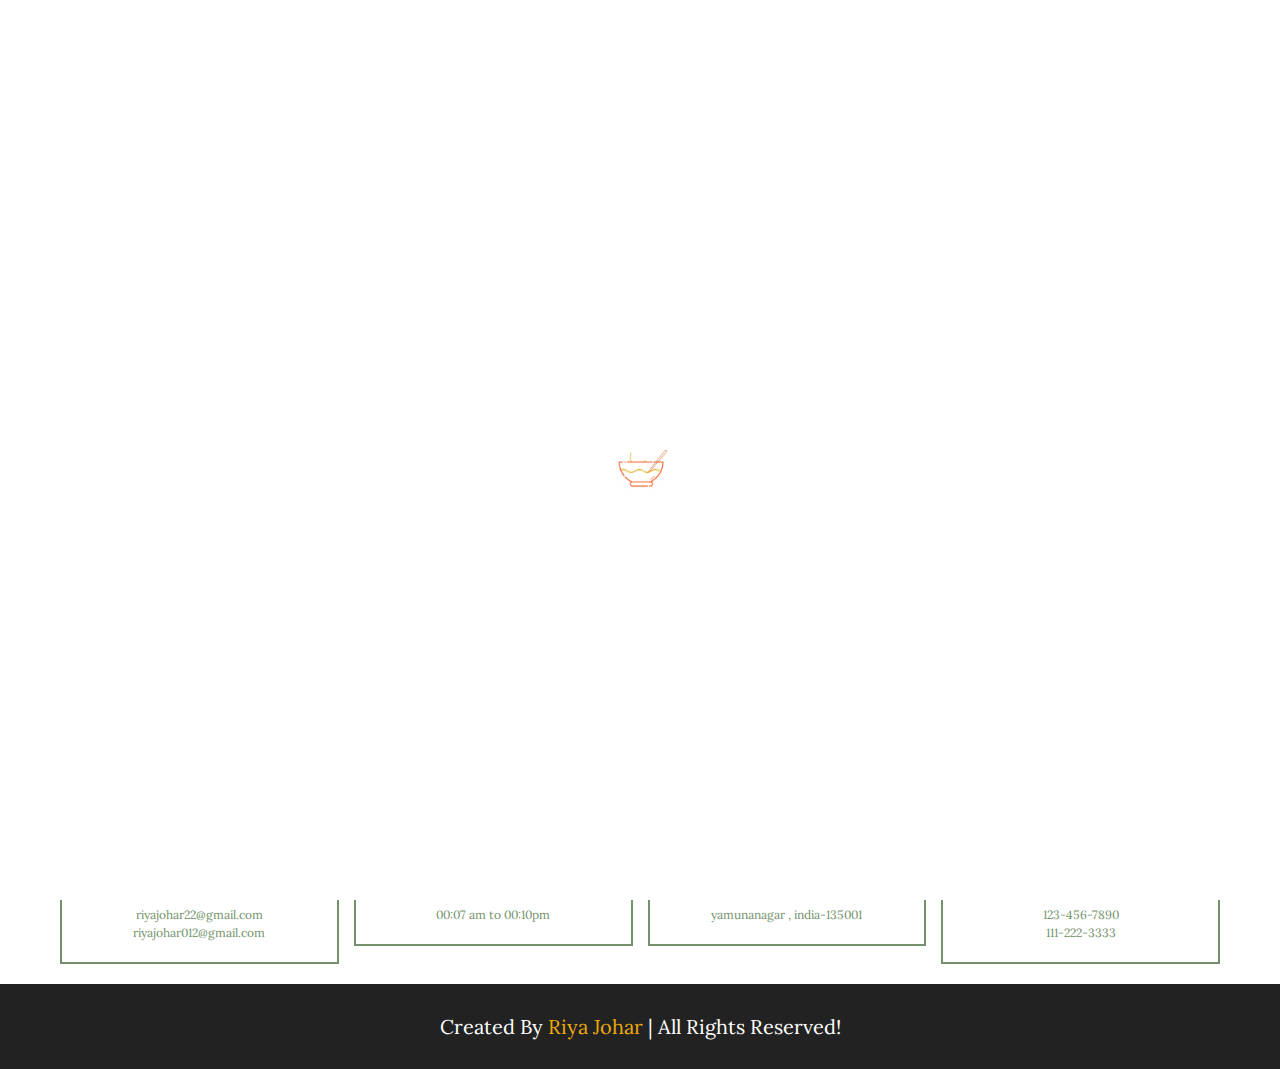
<file: profile.html>
<!DOCTYPE html>
<html lang="en">
<head>
    <meta charset="UTF-8">
    <meta http-equiv="X-UA-Compatible" content="IE=edge">
    <meta name="viewport" content="width=device-width, initial-scale=1.0">
    <title>profile</title>
    <!-- font awesome cdn link -->
    <link rel="stylesheet" href="https://cdnjs.cloudflare.com/ajax/libs/font-awesome/6.2.0/css/all.min.css">
    <!-- custom cdn link -->
    <link rel="stylesheet" href="style.css">
</head>
<body>
    <!--header section starts  -->
    <header class="header">
        <section class="flex">
            <a href="index.html" class="logo">Delicia:) </a>
            <nav class="navbar">
                <a href="index.html">home</a>
                <a href="about.html">about</a>
                <a href="menu.html">menu</a>
                <a href="orders.html">orders</a>
                <a href="contact.html">contact</a>
            </nav>
            <div class="icons">
                <a href="search.html"><i class="fas fa-search"></i></a>
                <a href="cart.html"><i class="fas fa-shopping-cart"></i><span>(3)</span></a>
                <div id="user-btn" class="fas fa-user"></div>
                <div id="menu-btn" class="fas fa-bars"></div>
            </div>
            <div class="profile">
                <p class="name">Riya Johar</p>
                <div class="flex">
                    <a href="profile.html" class="btn">profile</a>
                    <a href="#" class="delete-btn">logout</a>
                </div>
                <p class="account"><a href="login.html">login</a> or <a href="register.html">register</a></p>
            </div>
        </section>
    </header>
    <!-- header section ends -->
    <section class="user-details">
        <div class="user">
            <img src="images/icon.jfif" alt="">
            <p><i class="fas fa-user"></i><span>Riya Johar</span></p>
         <p><i class="fas fa-phone"></i><span>1234567890</span></p>
         <p><i class="fas fa-envelope"></i><span>riyajohar22@gmail.com</span></p>
         <a href="update_profile.html" class="btn">update info</a>
         <p class="address"><i class="fas fa-map-marker-alt"></i><span>H.No-11, Phase-3 , Kalindi Colony , Yamunanagar</span></p>
         <a href="update_address.html" class="btn">update address</a>
        </div>
    </section>

















<!-- footer section starts -->
<footer class="footer">
    <section class="grid">
        <div class="box">
            <img src="images/mail image.jpg" alt="">
            <h3>our email</h3>
            <a href="mailto:riyajohar22@gmail.com">riyajohar22@gmail.com</a>
            <a href="mailto:riyajohar012@gmail.com">riyajohar012@gmail.com</a>
        </div>
        <div class="box">
            <img src="images/openhours.jpg" alt="">
            <h3>opening</h3>
            <p>00:07 am to 00:10pm</p>
        </div>
        <div class="box">
            <img src="images/location images.jpg" alt="">
            <h3>our address</h3>
            <a href="#">yamunanagar , india-135001</a>
        </div>
        <div class="box">
            <img src="images/phone image.jpg" alt="">
            <h3>our number</h3>
            <a href="tel:123456789">123-456-7890</a>
            <a href="tel:1112223333">111-222-3333</a>
        </div>
    </section>
    <div class="credit">created by <span>Riya Johar</span> | all rights reserved!</div>
</footer>
<!-- footer section ends -->
<div class="loader">
    <img src="images/loader2.gif" alt="">
</div>




    <!-- custom js link -->
    <script src="script.js"></script>
</body>
</html>
</file>
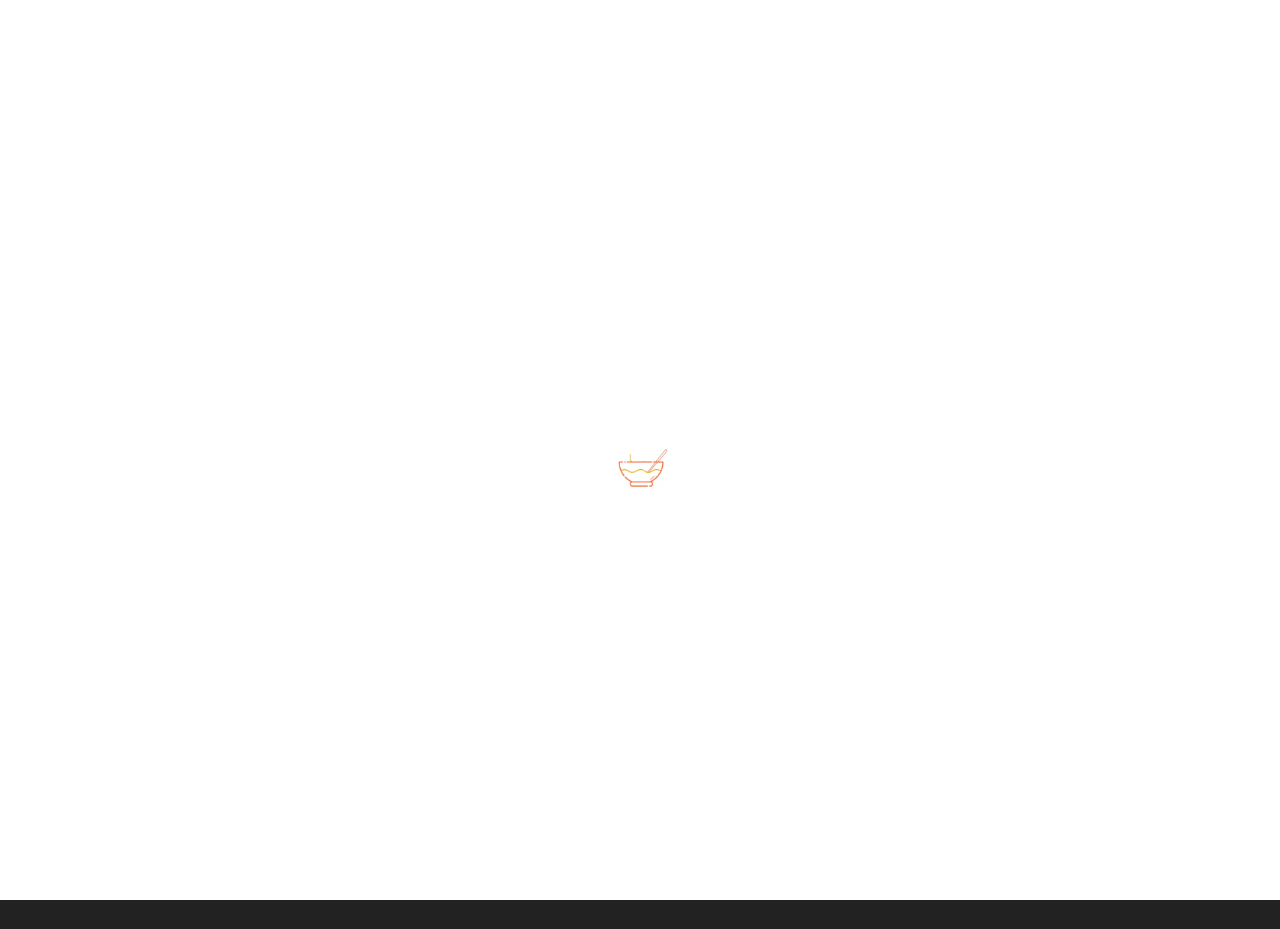
<file: register.html>
<!DOCTYPE html>
<html lang="en">
<head>
    <meta charset="UTF-8">
    <meta http-equiv="X-UA-Compatible" content="IE=edge">
    <meta name="viewport" content="width=device-width, initial-scale=1.0">
    <title>register</title>
    <!-- font awesome cdn link -->
    <link rel="stylesheet" href="https://cdnjs.cloudflare.com/ajax/libs/font-awesome/6.2.0/css/all.min.css">
    <!-- custom cdn link -->
    <link rel="stylesheet" href="style.css">
</head>
<body>
    <!--header section starts  -->
    <header class="header">
        <section class="flex">
            <a href="index.html" class="logo">Delicia:) </a>
            <nav class="navbar">
                <a href="index.html">home</a>
                <a href="about.html">about</a>
                <a href="menu.html">menu</a>
                <a href="orders.html">orders</a>
                <a href="contact.html">contact</a>
            </nav>
            <div class="icons">
                <a href="search.html"><i class="fas fa-search"></i></a>
                <a href="cart.html"><i class="fas fa-shopping-cart"></i><span>(3)</span></a>
                <div id="user-btn" class="fas fa-user"></div>
                <div id="menu-btn" class="fas fa-bars"></div>
            </div>
            <div class="profile">
                <p class="name">Riya Johar</p>
                <div class="flex">
                    <a href="profile.html" class="btn">profile</a>
                    <a href="#" class="delete-btn">logout</a>
                </div>
                <p class="account"><a href="login.html">login</a> or <a href="register.html">register</a></p>
            </div>
        </section>
    </header>
    <!-- header section ends -->
    <section class="form-container">
        <form action="" method="post">
            <h3>register now</h3>
            <input type="text" name="name" required placeholder="enter your email" class="box" maxlength="50">
            <input type="email" name="name" required placeholder="enter your email" class="box" maxlength="50" oninput="this.value = this.value.replace(/\s/g, ' ')">
            <input type="password" name="pass" required placeholder="enter your password" class="box" maxlength="50" oninput="this.value = this.value.replace(/\s/g, ' ')">
            <input type="password" name="cpass" required placeholder="confirm your password" class="box" maxlength="50" oninput="this.value = this.value.replace(/\s/g, ' ')">
            <input type="submit" value="register now" name="submit" class="btn">
            <p>Already have an account ? <a href="login.html">login now</a></p>
        </form>
    </section>

















<!-- footer section starts -->
<footer class="footer">
    <section class="grid">
        <div class="box">
            <img src="images/mail image.jpg" alt="">
            <h3>our email</h3>
            <a href="mailto:riyajohar22@gmail.com">riyajohar22@gmail.com</a>
            <a href="mailto:riyajohar012@gmail.com">riyajohar012@gmail.com</a>
        </div>
        <div class="box">
            <img src="images/openhours.jpg" alt="">
            <h3>opening</h3>
            <p>00:07 am to 00:10pm</p>
        </div>
        <div class="box">
            <img src="images/location images.jpg" alt="">
            <h3>our address</h3>
            <a href="#">yamunanagar , india-135001</a>
        </div>
        <div class="box">
            <img src="images/phone image.jpg" alt="">
            <h3>our number</h3>
            <a href="tel:123456789">123-456-7890</a>
            <a href="tel:1112223333">111-222-3333</a>
        </div>
    </section>
    <div class="credit">created by <span>Riya Johar</span> | all rights reserved!</div>
</footer>
<!-- footer section ends -->


<div class="loader">
    <img src="images/loader2.gif" alt="">
</div>


    <!-- custom js link -->
    <script src="script.js"></script>
</body>
</html>
</file>
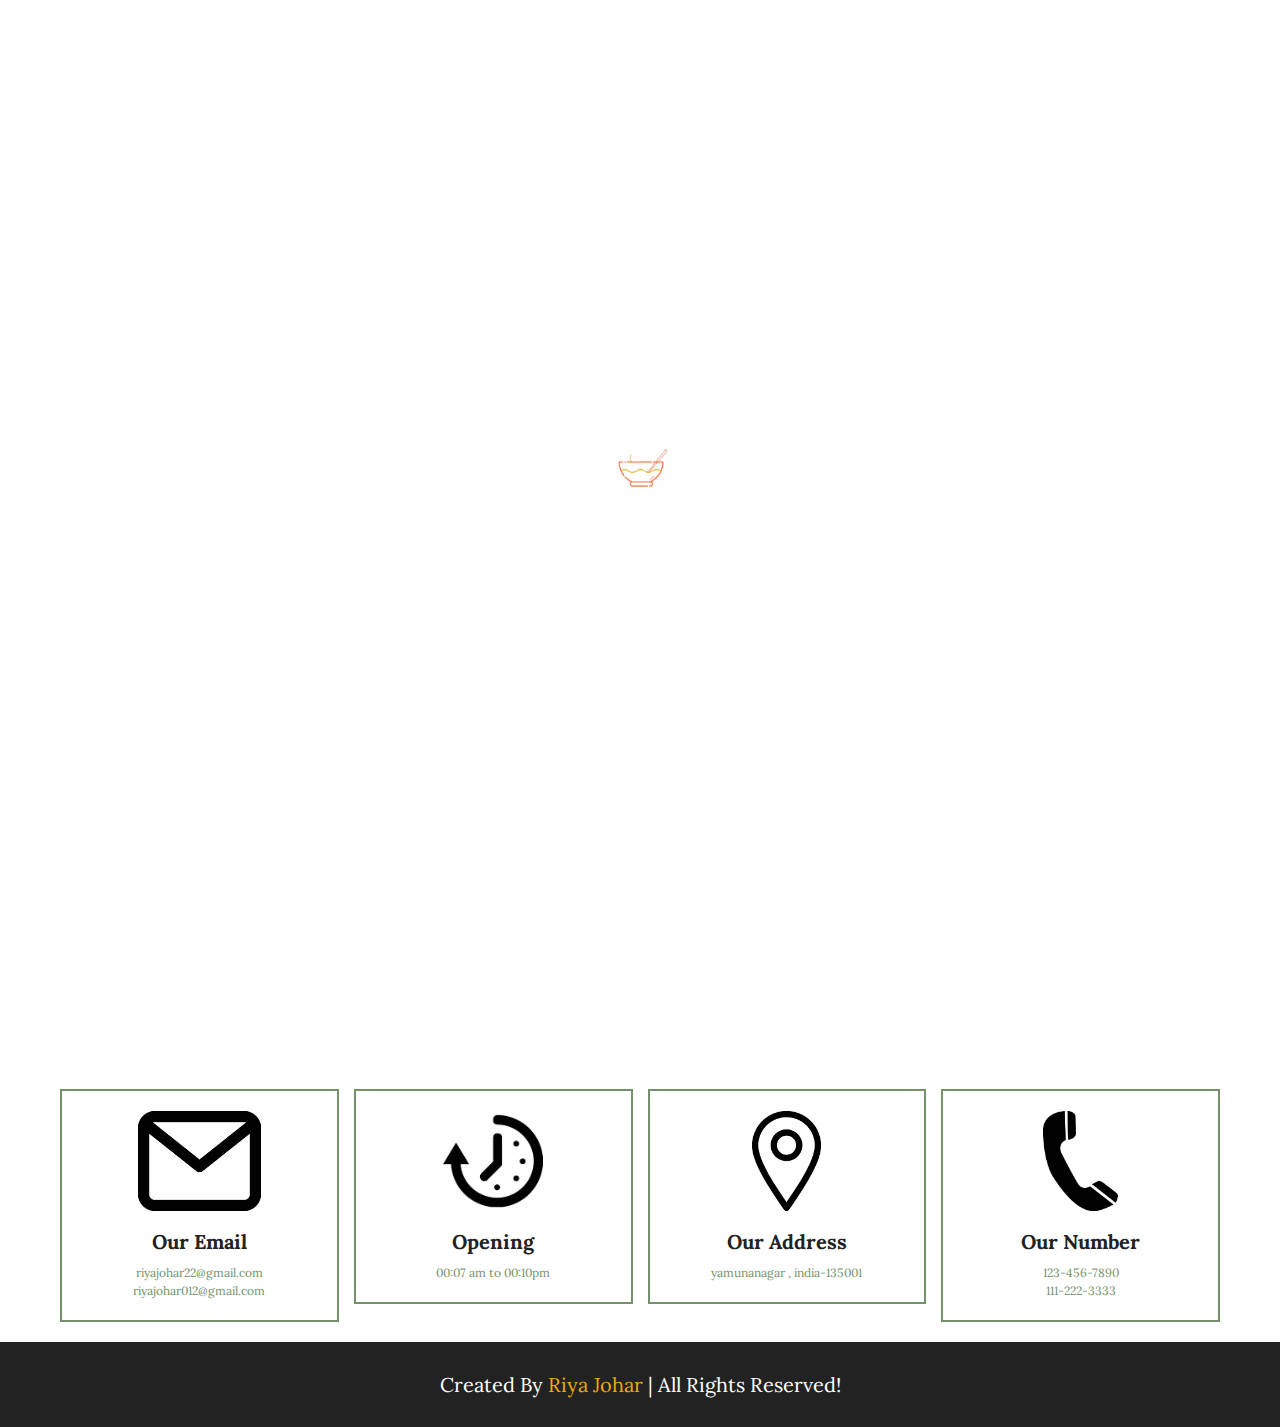
<file: search.html>
<!DOCTYPE html>
<html lang="en">
<head>
    <meta charset="UTF-8">
    <meta http-equiv="X-UA-Compatible" content="IE=edge">
    <meta name="viewport" content="width=device-width, initial-scale=1.0">
    <title>search page
    </title>
    <!-- font awesome cdn link -->
    <link rel="stylesheet" href="https://cdnjs.cloudflare.com/ajax/libs/font-awesome/6.2.0/css/all.min.css">
    <!-- custom cdn link -->
    <link rel="stylesheet" href="style.css">
</head>
<body>
    <!--header section starts  -->
    <header class="header">
        <section class="flex">
            <a href="index.html" class="logo">Delicia:) </a>
            <nav class="navbar">
                <a href="index.html">home</a>
                <a href="about.html">about</a>
                <a href="menu.html">menu</a>
                <a href="orders.html">orders</a>
                <a href="contact.html">contact</a>
            </nav>
            <div class="icons">
                <a href="search.html"><i class="fas fa-search"></i></a>
                <a href="cart.html"><i class="fas fa-shopping-cart"></i><span>(3)</span></a>
                <div id="user-btn" class="fas fa-user"></div>
                <div id="menu-btn" class="fas fa-bars"></div>
            </div>
            <div class="profile">
                <p class="name">Riya Johar</p>
                <div class="flex">
                    <a href="profile.html" class="btn">profile</a>
                    <a href="#" class="delete-btn">logout</a>
                </div>
                <p class="account"><a href="login.html">login</a> or <a href="register.html">register</a></p>
            </div>
        </section>
    </header>
    <!-- header section ends -->
    <!-- search form starts -->
    <section class="search-form">
        <form method="post" action="">
        <input type="text" name="search_box" placeholder="search here.." id="" class="box">
        <button type="submit"name="search-btn" class="fas fa-search"></button>
        </form>
    </section>
    <!-- search form ends -->
    <section class="products" style="min-height:100vh; padding-top:0;">

    </section>




























<!-- footer section starts -->
<footer class="footer">
    <section class="grid">
        <div class="box">
            <img src="images/mail image.jpg" alt="">
            <h3>our email</h3>
            <a href="mailto:riyajohar22@gmail.com">riyajohar22@gmail.com</a>
            <a href="mailto:riyajohar012@gmail.com">riyajohar012@gmail.com</a>
        </div>
        <div class="box">
            <img src="images/openhours.jpg" alt="">
            <h3>opening</h3>
            <p>00:07 am to 00:10pm</p>
        </div>
        <div class="box">
            <img src="images/location images.jpg" alt="">
            <h3>our address</h3>
            <a href="#">yamunanagar , india-135001</a>
        </div>
        <div class="box">
            <img src="images/phone image.jpg" alt="">
            <h3>our number</h3>
            <a href="tel:123456789">123-456-7890</a>
            <a href="tel:1112223333">111-222-3333</a>
        </div>
    </section>
    <div class="credit">created by <span>Riya Johar</span> | all rights reserved!</div>
</footer>
<!-- footer section ends -->
<div class="loader">
    <img src="images/loader2.gif" alt="">
</div>




    <!-- custom js link -->
    <script src="script.js"></script>
</body>
</html>
</file>
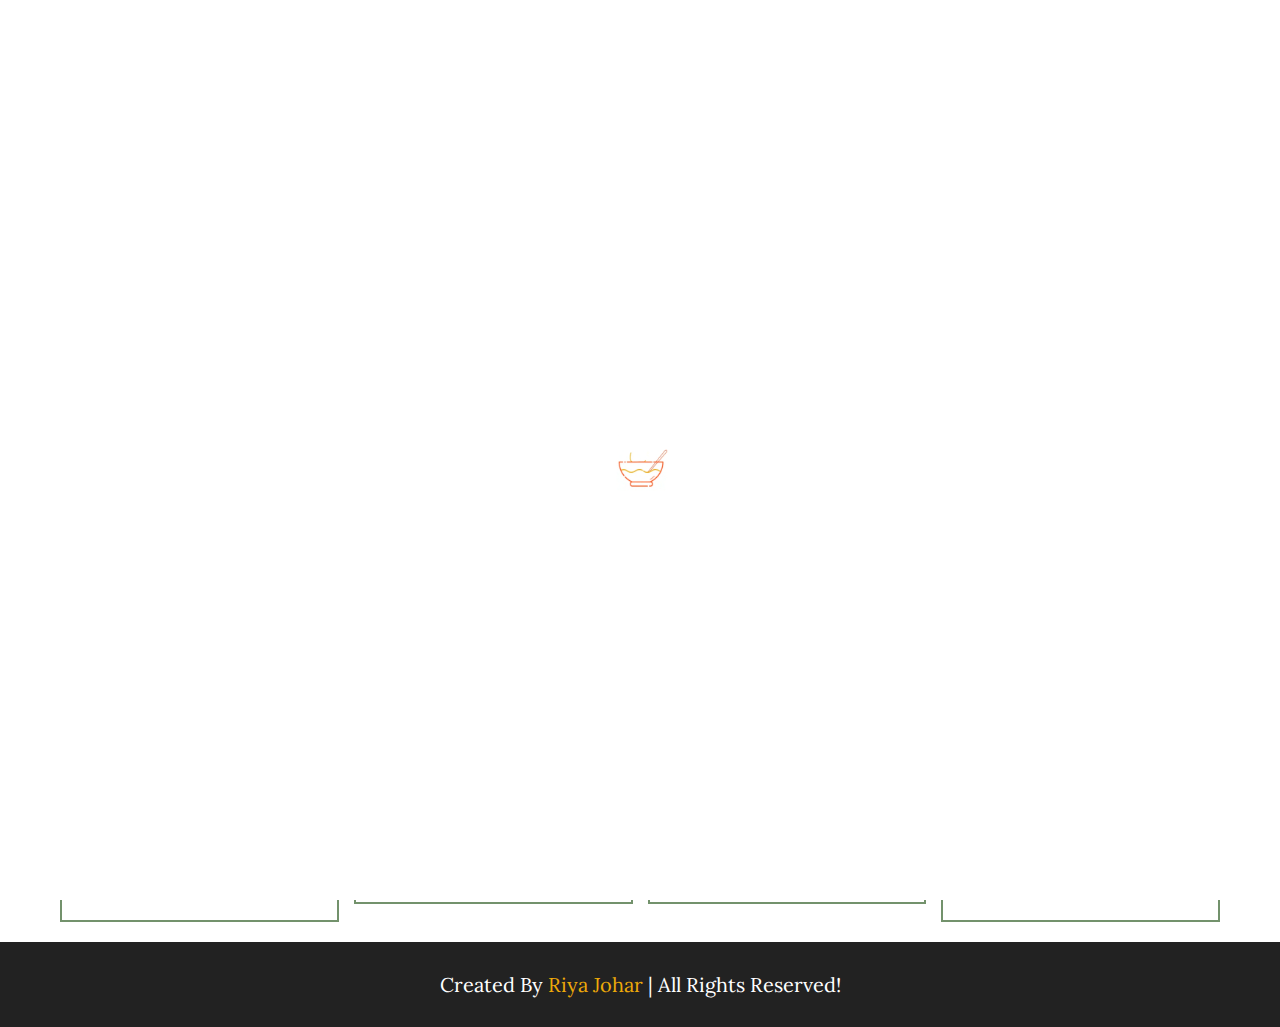
<file: update_address.html>
<!DOCTYPE html>
<html lang="en">
<head>
    <meta charset="UTF-8">
    <meta http-equiv="X-UA-Compatible" content="IE=edge">
    <meta name="viewport" content="width=device-width, initial-scale=1.0">
    <title>update address</title>
    <!-- font awesome cdn link -->
    <link rel="stylesheet" href="https://cdnjs.cloudflare.com/ajax/libs/font-awesome/6.2.0/css/all.min.css">
    <!-- custom cdn link -->
    <link rel="stylesheet" href="style.css">
</head>
<body>
    <!--header section starts  -->
    <header class="header">
        <section class="flex">
            <a href="index.html" class="logo">Delicia:) </a>
            <nav class="navbar">
                <a href="index.html">home</a>
                <a href="about.html">about</a>
                <a href="menu.html">menu</a>
                <a href="orders.html">orders</a>
                <a href="contact.html">contact</a>
            </nav>
            <div class="icons">
                <a href="search.html"><i class="fas fa-search"></i></a>
                <a href="cart.html"><i class="fas fa-shopping-cart"></i><span>(3)</span></a>
                <div id="user-btn" class="fas fa-user"></div>
                <div id="menu-btn" class="fas fa-bars"></div>
            </div>
            <div class="profile">
                <p class="name">Riya Johar</p>
                <div class="flex">
                    <a href="profile.html" class="btn">profile</a>
                    <a href="#" class="delete-btn">logout</a>
                </div>
                <p class="account"><a href="login.html">login</a> or <a href="register.html">register</a></p>
            </div>
        </section>
    </header>
    <!-- header section ends -->
    <section class="form-container">
        <form action="" method="post">
            <h3>your address</h3>
            <input type="text" class="box" placeholder="flat no and building name" required maxlength="50" name="flat">
            <input type="text" class="box" placeholder="street name" required maxlength="50" name="street">
            <input type="text" class="box" placeholder="city name" required maxlength="50" name="city">
            <input type="text" class="box" placeholder="state name" required maxlength="50" name="state">
            <input type="text" class="box" placeholder="country name" required maxlength="50" name="country">
            <input type="number" class="box" placeholder="pin code" required max="999999" min="0" onkeydown="if(this.value.length == 6) return false;" name="pin_code">
            <input type="submit" value="Save Address" name="submit" class="btn">
            
        </form>
    </section>

















<!-- footer section starts -->
<footer class="footer">
    <section class="grid">
        <div class="box">
            <img src="images/mail image.jpg" alt="">
            <h3>our email</h3>
            <a href="mailto:riyajohar22@gmail.com">riyajohar22@gmail.com</a>
            <a href="mailto:riyajohar012@gmail.com">riyajohar012@gmail.com</a>
        </div>
        <div class="box">
            <img src="images/openhours.jpg" alt="">
            <h3>opening</h3>
            <p>00:07 am to 00:10pm</p>
        </div>
        <div class="box">
            <img src="images/location images.jpg" alt="">
            <h3>our address</h3>
            <a href="#">yamunanagar , india-135001</a>
        </div>
        <div class="box">
            <img src="images/phone image.jpg" alt="">
            <h3>our number</h3>
            <a href="tel:123456789">123-456-7890</a>
            <a href="tel:1112223333">111-222-3333</a>
        </div>
    </section>
    <div class="credit">created by <span>Riya Johar</span> | all rights reserved!</div>
</footer>
<!-- footer section ends -->

<div class="loader">
    <img src="images/loader2.gif" alt="">
</div>



    <!-- custom js link -->
    <script src="script.js"></script>
</body>
</html>
</file>
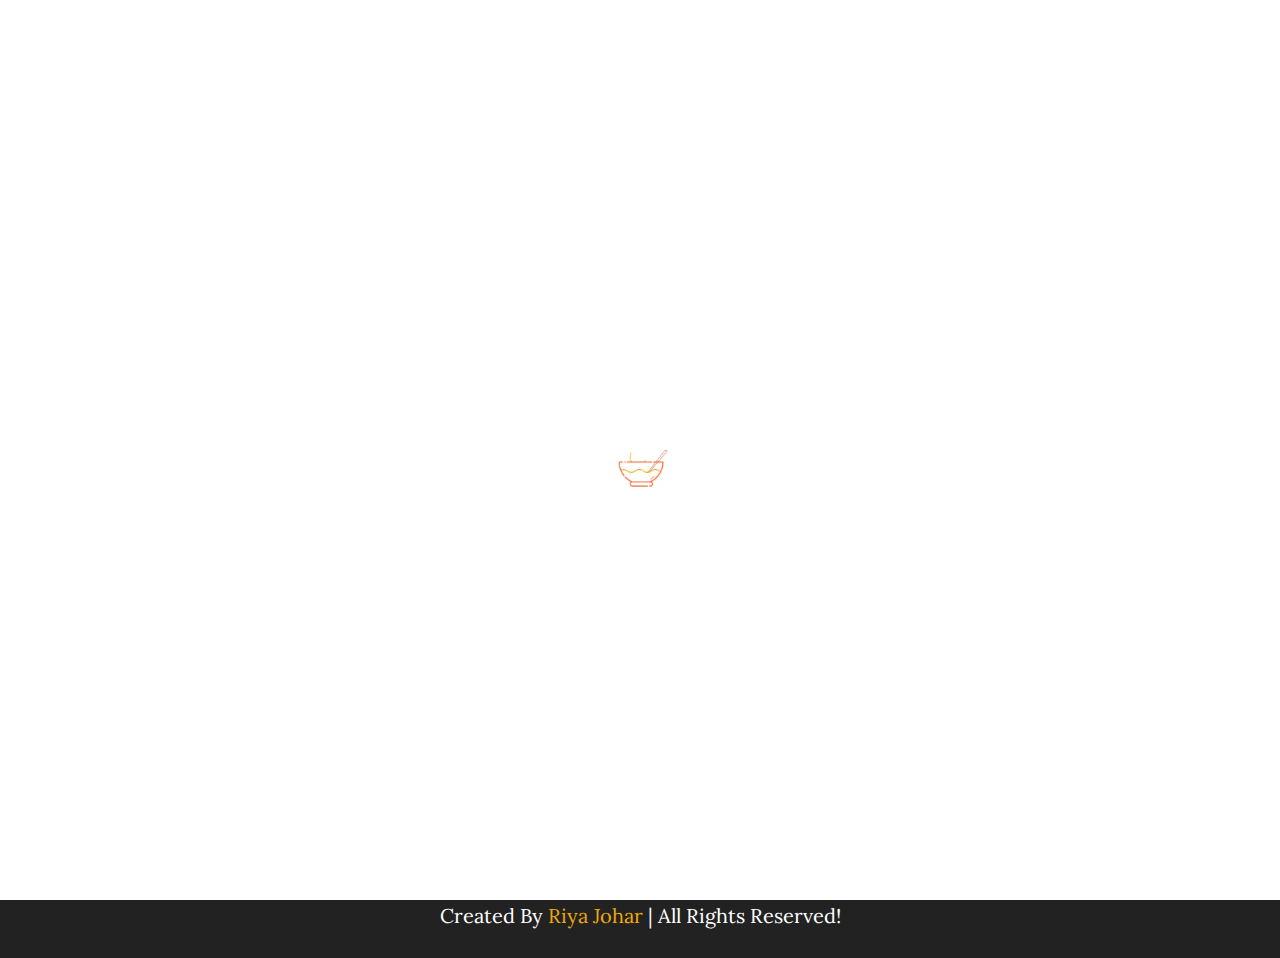
<file: update_profile.html>
<!DOCTYPE html>
<html lang="en">
<head>
    <meta charset="UTF-8">
    <meta http-equiv="X-UA-Compatible" content="IE=edge">
    <meta name="viewport" content="width=device-width, initial-scale=1.0">
    <title>update profile</title>
    <!-- font awesome cdn link -->
    <link rel="stylesheet" href="https://cdnjs.cloudflare.com/ajax/libs/font-awesome/6.2.0/css/all.min.css">
    <!-- custom cdn link -->
    <link rel="stylesheet" href="style.css">
</head>
<body>
    <!--header section starts  -->
    <header class="header">
        <section class="flex">
            <a href="index.html" class="logo">Delicia:) </a>
            <nav class="navbar">
                <a href="index.html">home</a>
                <a href="about.html">about</a>
                <a href="menu.html">menu</a>
                <a href="orders.html">orders</a>
                <a href="contact.html">contact</a>
            </nav>
            <div class="icons">
                <a href="search.html"><i class="fas fa-search"></i></a>
                <a href="cart.html"><i class="fas fa-shopping-cart"></i><span>(3)</span></a>
                <div id="user-btn" class="fas fa-user"></div>
                <div id="menu-btn" class="fas fa-bars"></div>
            </div>
            <div class="profile">
                <p class="name">Riya Johar</p>
                <div class="flex">
                    <a href="profile.html" class="btn">profile</a>
                    <a href="#" class="delete-btn">logout</a>
                </div>
                <p class="account"><a href="login.html">login</a> or <a href="register.html">register</a></p>
            </div>
        </section>
    </header>
    <!-- header section ends -->
    <section class="form-container">
        <form action="" method="post">
            <h3>update profile</h3>
            <input type="text" name="name" required placeholder="enter your email" class="box" maxlength="50" value="riya johar">
            <input type="email" name="email" required placeholder="enter your email" class="box" maxlength="50" oninput="this.value = this.value.replace(/\s/g, ' ')" value="riyajohar22@gmail.com">
            <input type="password" name="pass"  placeholder="enter your old password" class="box" maxlength="50" oninput="this.value = this.value.replace(/\s/g, ' ')">
            <input type="password" name="pass"  placeholder="enter your new password" class="box" maxlength="50" oninput="this.value = this.value.replace(/\s/g, ' ')">
            <input type="password" name="cpass"  placeholder="confirm your new password" class="box" maxlength="50" oninput="this.value = this.value.replace(/\s/g, ' ')">
            <input type="submit" value="update now" name="submit" class="btn">
           
        </form>
    </section>

















<!-- footer section starts -->
<footer class="footer">
    <section class="grid">
        <div class="box">
            <img src="images/mail image.jpg" alt="">
            <h3>our email</h3>
            <a href="mailto:riyajohar22@gmail.com">riyajohar22@gmail.com</a>
            <a href="mailto:riyajohar012@gmail.com">riyajohar012@gmail.com</a>
        </div>
        <div class="box">
            <img src="images/openhours.jpg" alt="">
            <h3>opening</h3>
            <p>00:07 am to 00:10pm</p>
        </div>
        <div class="box">
            <img src="images/location images.jpg" alt="">
            <h3>our address</h3>
            <a href="#">yamunanagar , india-135001</a>
        </div>
        <div class="box">
            <img src="images/phone image.jpg" alt="">
            <h3>our number</h3>
            <a href="tel:123456789">123-456-7890</a>
            <a href="tel:1112223333">111-222-3333</a>
        </div>
    </section>
    <div class="credit">created by <span>Riya Johar</span> | all rights reserved!</div>
</footer>
<!-- footer section ends -->



<div class="loader">
    <img src="images/loader2.gif" alt="">
</div>

    <!-- custom js link -->
    <script src="script.js"></script>
</body>
</html>
</file>
<file: style.css>
@import url('https://fonts.googleapis.com/css2?family=Lora:ital@0;1&display=swap');
:root{
    --green:#73926C;
    --blue:#8CE0EB;
    --skin:#D2CCB1;
    --pink:#EDA909;
    --white:#fff;
    --black:#222;
    --border:.2rem solid var(--green);
}
*{
    font-family: 'Lora', serif;
    margin: 0;
    padding: 0;
    box-sizing: border-box;
    outline: none;
    border: none;
    text-decoration: none;
}
*::selection{
    background-color: var(--green);
    color: var(--black);
}
::-weblit-scrollbar{
    height: .5rem;
    width: 1rem;
}
::-weblit-scrollbar-track{
    background-color: transparent;
}
::-weblit-scrollbar-thumb{
    background-color: var(--skin);
}
html{
    font-size: 62.5%;
    overflow-x: hidden;
    scroll-behavior: smooth;
    stroke-opacity: 7rem;
}
section{
    margin: 0 auto;
    max-width: 1200px;
    padding: 2rem;

}
.title{
    text-align: center;
    margin-bottom: 2.5rem;
    font-size: 4rem;
    color: var(--black);
    text-transform: uppercase;
    text-decoration: underline;
    text-underline-offset: 1rem;
}
.heading{
    display: flex;
    align-items: center;
    justify-content: center;
    gap: 1rem;
    flex-flow: column;
    background-color: var(--black);
    min-height: 20rem;
   
}
.heading  h3{
    font-size: 5rem;
    color: var(--white);
    text-transform: capitalize;
}
.heading p{
    font-size: 2.3rem;
    color:var(--skin) ;
}
.heading p a{
    color: var(--green);
}
.heading p a:hover{
    text-decoration: underline;
    color: var(--white);
}

.btn,
.delete-btn{
    margin-top: 1rem;
    display: inline-block;
    font-size: 2rem;
    padding: 1rem 3rem;
    cursor: pointer;
    text-transform: capitalize;
    transition: .2s linear;
}
.btn{
    background-color: var(--green);
    color: var(--black);
}
.delete-btn{
    background-color: var(--green);
    color: var(--white);
}
.btn:hover,
.delete-btn:hover{
    letter-spacing: .2rem;

}
.header
{
    position: sticky;
    top: 0;
    left: 0;
    right: 0;
    z-index: 1000;
    background-color: var(--pink);
    border-bottom: var(--border);
}
.header .flex{
    display: flex;
    align-items: center;
    justify-content: space-between;
    position: relative;
}
.header .flex .logo{
    font-size: 2.5rem;
    color: var(--white);
}
.header .flex .navbar a{
    font-size: 2rem;
    color: var(--white);
    margin: 0 1rem;
}
.header .flex .navbar a:hover{
    color: var(--black);
    text-decoration: underline;

}
.header .flex .icons > *{
    margin-left: 1.5rem;
    font-size: 2.5rem;
    color: var(--white);
    cursor: pointer;
}
.header .flex .icons > *:hover{
    color: var(--black);
}
.header .flex .icons span{
    font-size: 2rem;
}
#menu-btn{
    display: none;
}
.header .flex .profile{
    background-color: var(--white);
    border: var(--border);
    padding: 1.5rem;
    text-align: center;
    position: absolute;
    top: 125%;
    right: 2rem;
    width:30rem ;
    display: none;
    animation: fadeIn .2s linear;
}

.header .flex .profile.active{
    display: inline-block;
}
@keyframes fadeIn{
    0%{
        transform: translateY(1rem);
    }
}
.header .flex .profile .name{
    font-size: 2rem;
    color: var(--black);
    margin-bottom: 1rem;
}
.header .flex .profile .account{
    margin-top: 2rem;
    font-size: 2rem;
    color: var(--black);
}
.header .flex .profile .account a{
    color: var(--black);
}
.header .flex .profile .account a:hover{
    color: var(--blue);
    text-decoration:underline ;
}










.hero .slide{
    display: flex;
    align-items: center;
    flex-wrap: wrap-reverse;
    gap: 2rem;
    margin-bottom: 4rem;
}
.hero .slide .image{
    flex: 1 1 40rem;
}
.hero .slide .image img{
    width: 100%;
    height: 550px;
}

.hero .slide .content{
    flex: 1 1 40rem;
    text-align: center;
}
.hero .slide .content span{
    font-size: 2rem;
    color: var(--skin);
}
.hero .slide .content h3{
    margin: 1rem 0;
    font-size: 6rem;
    color: var(--black);
    text-transform: capitalize;
}
.swiper-pagination-bullet-active{
    background-color: var(--green);
}

.category .box-container{
    display: grid;
    grid-template-columns: repeat(auto-fit,minmax(17rem , 1fr));
    gap: 1.5rem;
    align-items: flex-start;
    
}
.category .box-container .box{
    border: var(--border);
    padding: 2rem;
    text-align: center;
}
.category .box-container .box img{
    width: 100%;
    height: 10rem;
    object-fit: contain;
}
.category .box-container .box h3{
    font-size: 2rem;
    margin-top: 1.5rem;
    color: var(--black);
    text-transform: capitalize;
}
.category .box-container .box:hover{
    background-color: var(--skin);
}
.category .box-container .box:hover img{
    filter: invert(0);
}
.category .box-container .box:hover h3{
    color: var(--white);
}
.products .box-container{
    display: grid;
    grid-template-columns: repeat(auto-fit, 33rem);
    justify-content: center;
    align-items: flex-start;
    gap: 1.5rem;
}
.products .box-container .box{
    border:var(--border);
    padding:1.5rem;
    position: relative;
    overflow: hidden;
}
.products .box-container .box img{
    height: 25rem;
    width: 100%;
    object-fit: contain;
    margin-bottom: 1rem;
}
.products .box-container .box .fa-eye,
.products .box-container .box .fa-shopping-cart{
    position: absolute;
    top: 1rem;
    height: 4.5rem;
    width: 4.5rem;
    line-height: 4.3rem;
    border: var(--border);
    background-color: var(--white);
    cursor: pointer;
    font-size: 2rem;
    color: var(--black);
    transition: .2s linear;

}
.products .box-container .box .fa-eye:hover,
.products .box-container .box .fa-shopping-cart:hover{
    background-color: var(--black);
    color: var(--white);
}
.products .box-container .box .fa-eye{
    left: -10rem;
}
.products .box-container .box .fa-shopping-cart{
    right: -10rem;
}
.products .box-container .box:hover .fa-eye{
    left: 1rem;
}
.products .box-container .box:hover .fa-shopping-cart{
    right: 1rem;
}
.products .box-container .box .cat{
    font-size: 1.8rem;
    color: var(--skin);

}
.products .box-container .box .cat:hover{
    color: var(--black);
}
.products .box-container .box .name{
    font-size: 2rem;
    color: var(--black);
    margin: 1rem 0;
}
.products .box-container .box .flex{
    display: flex;
    align-items: center;
    gap: 1rem;
    margin-top: 1.5rem;
}
.products .box-container .box .flex .price{
    margin-right: auto;
    font-size: 2.5rem;
    color: var(--black);
}
.products .box-container .box .flex .price span{
    color: var(--skin);
    font-size: 1.8rem;
}
.products .box-container .box .flex .qty{
    padding:1rem;
    border: var(--border);
    font-size: 1.8rem;
    color: var(--black);
}
.products .box-container .box .flex .fa-edit{
    width: 5rem;
    background-color: var(--pink);
    color: var(--black);
    cursor: pointer;
    font-size: 1.8rem;
    height: 4.5rem;
    border: var(--border);
    /* line-height: 4.3rem; */
}
.products .box-container .box .flex .fa-edit:hover{
    background-color: var(--black);
    color: var(--white);
}
.products .box-container .box .fa-times{
    position: absolute;
    top: 1rem;
    right: 1rem;
    background-color: red;
    color: var(--white);
    border: var(--border);
    line-height: 4rem;
    height: 4.3rem;
    width: 4.5rem;
    cursor: pointer;
    font-size: 2rem;
}
.products .box-container .box .flex .fa-times:hover{
    background-color: var(--black);
    color: var(--white);
}
.products .box-container .box .sub-total{
    margin-top: 1rem;
    font-size: 1.8rem;
    color: var(--skin);
}
.products .box-container .box .sub-total span{
    color: red;
}
.products .more-btn{
    margin-top: 2rem;
    text-align: center;
}
.products .cart-total{
    display: flex;
    align-items: center;
    gap: 2rem;
    flex-wrap: wrap;

    justify-content: space-between;
    margin-bottom: 3rem;
    border: var(--border);
    padding: 1rem;
    
}
.products .cart-total p{
    font-size: 2rem;
    color: var(--skin);
}
.products .cart-total p span{
    color: red;
}
.products .cart-total .btn{
    margin-top: 0;
}
.about .row{
    display: flex;
    align-items: center;
    flex-wrap: wrap;
    gap: 1.5rem;
}
.about .row .image{
    flex: 1 1 40rem;
}
.about .row .image img{
    width: 100%;
    
}
.about .row .content {
    flex: 1 1 40rem;
    text-align: center ;
}
.about .row .content h3{
    font-size: 3rem;
    color: var(--black);
    text-transform: capitalize;
    margin-bottom: 1rem;
}
.about .row .content p{
    padding: 1rem 0;
    line-height:3rem;
    font-size: 1.6rem;
    color: var(--black);
}
.steps .box-container{
    display: grid;
    grid-template-columns: repeat(auto-fit,minmax(30rem , 1fr));
    gap: 1.5rem;
    align-items: flex-start;
}
.steps .box-container .box{
    text-align: center;
    border: var(--border);
    padding: 2rem;

}
.steps .box-container .box img{
    height: 10rem;
    width: 100%;
    object-fit: contain;
    margin-bottom: 1rem;
}
.steps .box-container .box h3{
    font-size: 2.3rem;
    margin: 1rem 0;
    color: var(--black);
    text-transform: capitalize;
}
.steps .box-container .box p{
    line-height: 2;
    font-size: 1.6rem;
    color: var(--green);
}
.reviews .slide{
    margin-bottom: 4rem;
    border: var(--border);
    padding: 2rem;
    text-align: center;
}
.reviews .slide img{
    height: 10rem;
    width: 10rem;
    border-radius: 50%;
}
.reviews .slide p{
    padding: 1.5rem 0;
    line-height: 2;
    font-size: 1.6rem;
    color: var(--black);
}
.reviews .slide .stars{
    display: inline-block;
    padding: .5rem 1.5rem;
    border: var(--border);

}
.reviews .slide .stars i{
    font-size: 1.8rem;
    color: var(--pink);
}
.reviews .slide h3{
    font-size: 2rem;
    margin-top: 1.5rem;
    text-transform: capitalize;
    color: var(--black);
}

.contact .row{
    display: flex;
    align-items: center;
    flex-wrap: wrap;
    gap: 1.5rem;
}

.contact .row .image{
    flex: 1 1 40rem;
}
.contact .row .image img{
    width: 100%;
}
.contact .row form{
    border: var(--border);
    flex: 1 1 40rem;
    padding: 2rem;
    text-align: center;
}
.contact .row form h3{
    font-size: 2.5rem;
    color: var(--black);
    margin-bottom: 1rem;
    text-transform: capitalize;
}
.contact .row form .box{
    margin: .7rem 0;
    font-size: 1.8rem;
    color: var(--black);
    border:var(--border) ;
    padding: 1.4rem;
    width: 100%;
}
.contact .row form textarea{
    height: 15rem;
    resize: none;
}
.search-form form{
    display: flex;
    gap: 1.3rem;
}
.search-form form .box{
    width: 100%;
    border: var(--border);
    padding: 1.4rem;
    font-size:1.8rem;
    color: var(--black);
}
.search-form form .fa-search{
    width: 6rem;
    background-color: var(--black);
    color: var(--white);
    cursor: pointer;
    font-size: 2.5rem;
}
.search-form form .fa-search:hover{
    background-color: var(--pink);
    color: var(--black);
}
.checkout form{
 max-width: 50rem;
 margin: 0 auto;
 border: var(--border);
 padding: 2rem;
}
.checkout form h3{
    font-size: 2.5rem;
    text-transform: capitalize;
    padding: 2rem 0;
    color: var(--black);
}
.checkout form .cart-items{
    background-color: var(--black);
    padding: 2rem;
    /* margin-bottom: 2rem; */
    padding-top: 0;
}
.checkout form .cart-items h3{
color: var(--white);
}
.checkout form .cart-items p{
    display: flex;
    align-items: center;
    gap: 1.5rem;
    justify-content: space-between;
    margin: 1rem 0;
    line-height: 1.5;
    font-size: 2rem;
}
.checkout form .cart-items p .name{
    color: var(--skin);
}
.checkout form .cart-items p .price
{
    color: var(--pink);
}
.checkout form .cart-items .grand-total{
    background-color: var(--white);
    padding: .5rem 1.5rem;
}
.checkout form .cart-items .grand-total .price{
    color: red;
}
.checkout form .user-info p{
font-size: 2rem;
line-height: 1.5;
padding: 1rem 0;
}
.checkout form .user-info p i{
    color: var(--skin);
    margin-right: 1rem;
}
.checkout form .user-info p span{
    color: var(--black);
}
.checkout form .user-info .box{
    width: 100%;
    border: var(--border);
    padding: 1.4rem;
    margin-top: 2rem;
    margin-bottom: 1rem;
    font-size: 1.8rem;
}
.orders .box-container{
    display: flex;
    flex-wrap: wrap;
    gap: 1.5rem;
    align-items: flex-start;
}
.orders .box-container .box{
    padding: 1rem 2rem;
    border: var(--border);
    flex: 1 1 40rem;
}
.orders .box-container .box p{
    line-height: 1.5;
    margin: 1rem 0;
    font-size: 2rem;
    color: var(--skin);
}
.orders .box-container .box p span{
    color: var(--black);
}
.form-container form {
    border: var(--border);
    margin: 0 auto;
    max-width: 50rem;
    padding: 2rem;
    text-align: center;
}
.form-container form h3{
    font-size: 2.5rem;
    color: var(--black);
    text-transform: uppercase;
    margin-bottom: 1rem;
}
.form-container form .box{
    margin: .7rem 0;
    width: 100%;
    border: var(--border);
    padding: 1.4rem;
    font-size: 1.8rem;
    color: var(--black);
}
.form-container form p{
    margin-top: 1.5rem;
    font-size: 2rem;
    color: var(--skin);
}
.form-container form p a{
    color: var(--black);
}
.form-container form  p a:hover{
    text-decoration: underline;
}
.user-details .user{
    max-width: 50rem;
    margin: 0 auto;
    border: var(--border);
    padding: 2rem;
}
.user-details .user img{
    width: 100%;
    height: 20rem;
    object-fit: contain;
    margin-bottom: 1rem;
}
.user-details .user p{
    padding: 1rem 0;
    line-height:1.5 ;
    font-size: 2rem;
    /* color: var(--black); */
}
.user-details .user p span{
    color: var(--black);
}
.user-details .user p i{
    margin-right: 1rem;
    color: var(--skin);
}
.user-details .user address{
    margin-top: 1rem;
}

.footer .grid{
    display: grid;
    grid-template-columns: repeat(auto-fit,minmax(17rem , 1fr));
    gap: 1.5rem;
    align-items: flex-start;
    
}.footer .grid .box{
    border: var(--border);
    padding: 2rem;
    text-align: center;
}
.footer .grid .box img{
    height: 10rem;
    width: 100%;
    object-fit: contain;
    margin-bottom: .5rem;
}
.footer .grid .box h3{
    margin: 1rem 0;
    font-size: 2rem;
    color: var(--black);
    text-transform: capitalize;
}
.footer .grid .box p,
.footer .grid .box a{
    display: block;
    font-size: 1.2rem;
    color: var(--green);
    line-height: 1.5;
}
.footer .grid .box a:hover{
    text-decoration: underline;
}
.credit{
    padding:3rem 2rem;
    text-align: center;
    background-color: var(--black);
    color: var(--white);
    font-size: 2rem;
    text-transform: capitalize;
}
.credit span{
    color: var(--pink);
}

.loader{
    position: fixed;
    top: 0;
    left: 0;
    right: 0;
    bottom: 0;
    z-index: 1000000;
    background-color: var(--white);
align-items: center;
display: flex;
justify-content: center;

}
.loader img{
    height: 25rem;
}

/* media queries */
@media(max-width:991px)
{
    html{
        font-size: 55%;
    }
}
@media (max-width:768px)
{
    #menu-btn{
        display: inline-block;
    }
    .header .flex .navbar{
        position: absolute;
        top: 99%;
        left: 0;
        right: 0;
        border-top: var(--border);
        border-bottom: var(--border);
        background-color: var(--blue);
        transition: .2s linear;
        clip-path: polygon(0 0, 100% 0 , 100% 0, 0 0);
    }
    .header .flex .navbar a{
        display: block;
        margin: 2rem;
    }
    .header .flex .navbar.active{
        clip-path: polygon(0 0 , 100% 0 , 100% 100%, 0 100%);
    }
}
@media(max-width:450px)
{
   html{
    font-size: 50%;
   } 
   .tittle{
    font-size: 3rem;
   }
   .header .flex .logo{
    font-size: 2rem;
   }
   .hero .slide .content h3{
    font-size: 5rem;
   }
   .products .box-container{
    grid-template-columns: 1fr;
   }
   .heading h3{
    font-size: 4rem;
   }
}
</file>
